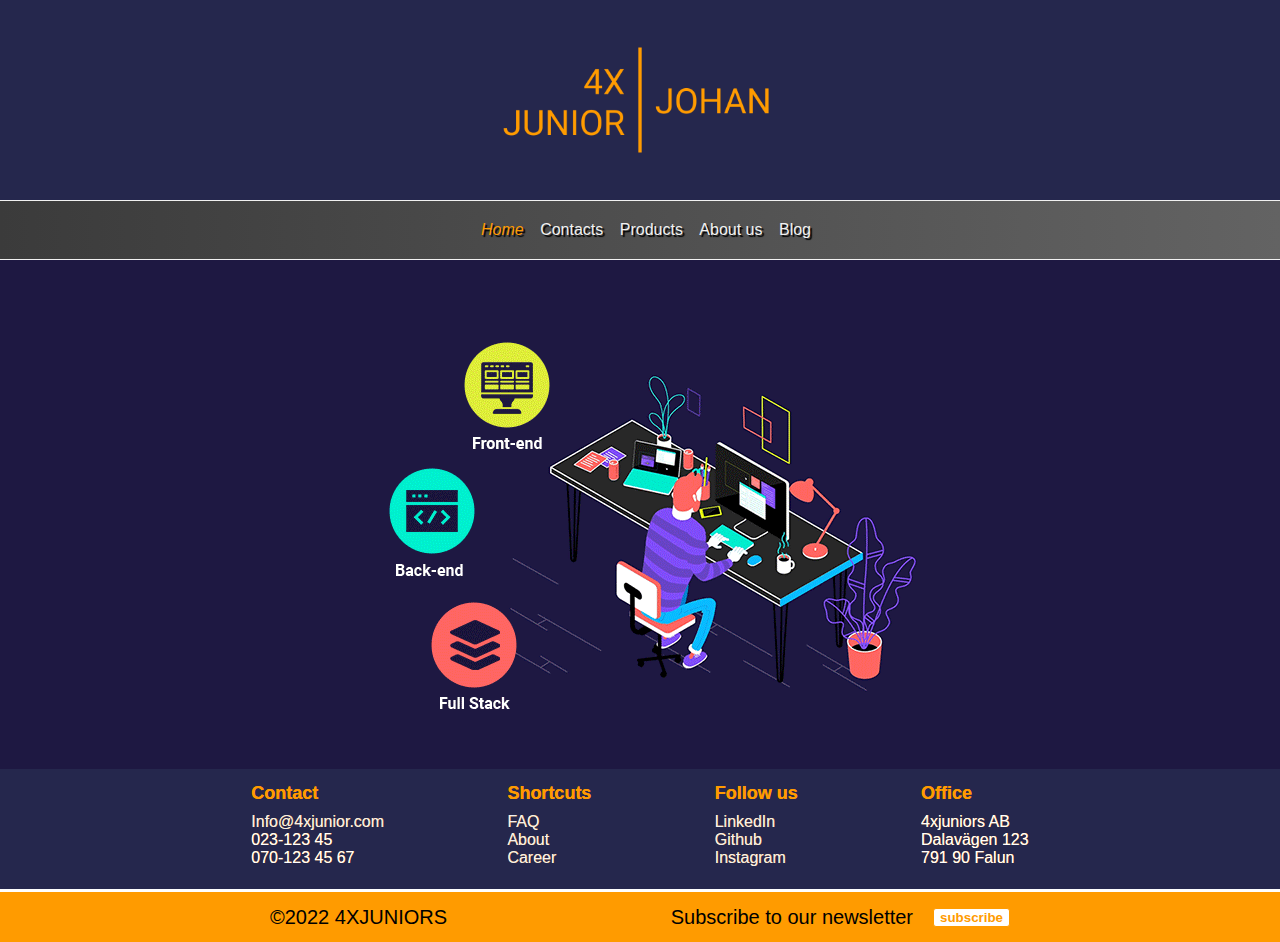
<file: index.html>
<!DOCTYPE html>
<html>
  <head>
    <title>4XJUNIOR</title>
    <meta
      name="keywords"
      content="HTML, CSS, JavaScript, Programmering, Programming Lead Tech, Programmers, Employ, Julbord, Consults, IT, IT-konsult"
    />
    <meta
      name="description"
      content="Programmers to employ and consults to your web-development work for you. The for top hackers in russia."
    />
    <meta
      name="author"
      content="Jon Krantz, Johan Fahlgren, Joakim Engström, Jahirul Haq"
    />
    <meta name="viewport" content="width=device-width, initial-scale=1" />

    <!-- POPUP JS -->
    <script src="contacts/contacts.js"></script>

    <link rel="stylesheet" href="css/index.css" />

    <link rel="icon" type="image/x-icon" href="img/favicon.png" />

  </head>
  <body>
    <div class="top-container">
      <img class="top-logo" src="img/logo/logo_home.gif" alt="logo" />
    </div>

    <div class="header" id="myHeader">
      <a href="index.html" class="active_nav" title="Go to our Homepage">Home</a>
      <a href="contacts/index.html">Contacts</a>
      <a href="products/index.html">Products</a>
      <a href="about-us/index.html">About us</a>
      <a href="blog/index.html">Blog</a>
    </div>

    <div class="content">
      <img class="displayed" src="img/Fullstack.gif" alt="gif" />
    </div>

    <!-- * FOOTER -->

    <footer>
      <!-- *TOP FOOTER -->
      <div class="top_footer">
        <div class="contact_box">
          <!--* Contact -->
          <div class="contact_link">
            <a href="/contacts/index.html"
              ><h6 class="header-contact footer_h6">Contact</h6></a
            >
            <h6 class="footer_h6">
              <a href="mailto:info@4xjuniors.com">Info@4xjunior.com</a><br />
              023-123 45 <br />
              070-123 45 67
            </h6>
          </div>
          <!--* Shortcuts  -->
          <div class="shortcut_link">
            <a href="/contacts/index.html"
              ><h6 class="header-shortcut footer_h6">Shortcuts</h6></a
            >
            <h6 class="footer_h6">
              <a href="index.html">FAQ</a> <br>
              <a href="index.html">About</a> <br>
              <a href="index.html">Career</a>
          
            </h6>
          </div>
          <!--* Social Media  -->
          <div class="social_link">
            <a href="/contacts/index.html"
              ><h6 class="header-social footer_h6">Follow us</h6></a
            >
            <h6 class="footer_h6">
              <a href="https://www.linkedin.com/" target="_blank">LinkedIn</a> <br />
              <a href="https://github.com/ECU-JF/HTML_CSS_projektarbete" target="_blank">Github</a> <br />
              <a href="https://www.instagram.com/" target="_blank">Instagram</a>
            </h6>
          </div>
          <!--* Office  -->
          <div class="office_link">
            <a href="/contacts/index.html"
              ><h6 class="header-office footer_h6">Office</h6></a
            >
            <h6 class="footer_h6">
              4xjuniors AB <br />
              Dalavägen 123 <br />
              791 90 Falun
            </h6>
          </div>
          </div>
        </div>
      </div>

      <!-- *BOTTOM FOOTER -->
      <div class="bottom_footer">
        <div class="copyright_box">
          <h5 class="footer_h5">&copy;2022 4XJUNIORS</h5>
        </div>

        <div class="newsletter_box">
          <h5 class="footer_h5">Subscribe to our newsletter</h5>
          <button type="button" class="subscribe_btn" onclick="subscribe_btn()">
            subscribe
          </button>
        </div>
      </div>
    </footer>

    <!-- * SUBSCRIBE POPUP  -->
    <div class="popup" id="popup-1">
      <div class="overlay">
        <div class="popup-content">
          <div class="close-btn" onclick="subscribe_btn()">&times;</div>
          <h4 class="popup_h4">Subscribe to our newsletter</h4>
          <div class="email-input">
            <form action="">
              <label class="popup_label" for="email" aria-placeholder="Enter your email address"
                >Email:</label
              >
              <input type="email" id="email" name="email" />
              <input type="submit" />
            </form>
          </div>
          <p>We will not spam you &#128521;</p>
        </div>
      </div>
    </div>
  </body>
</html>
</file>
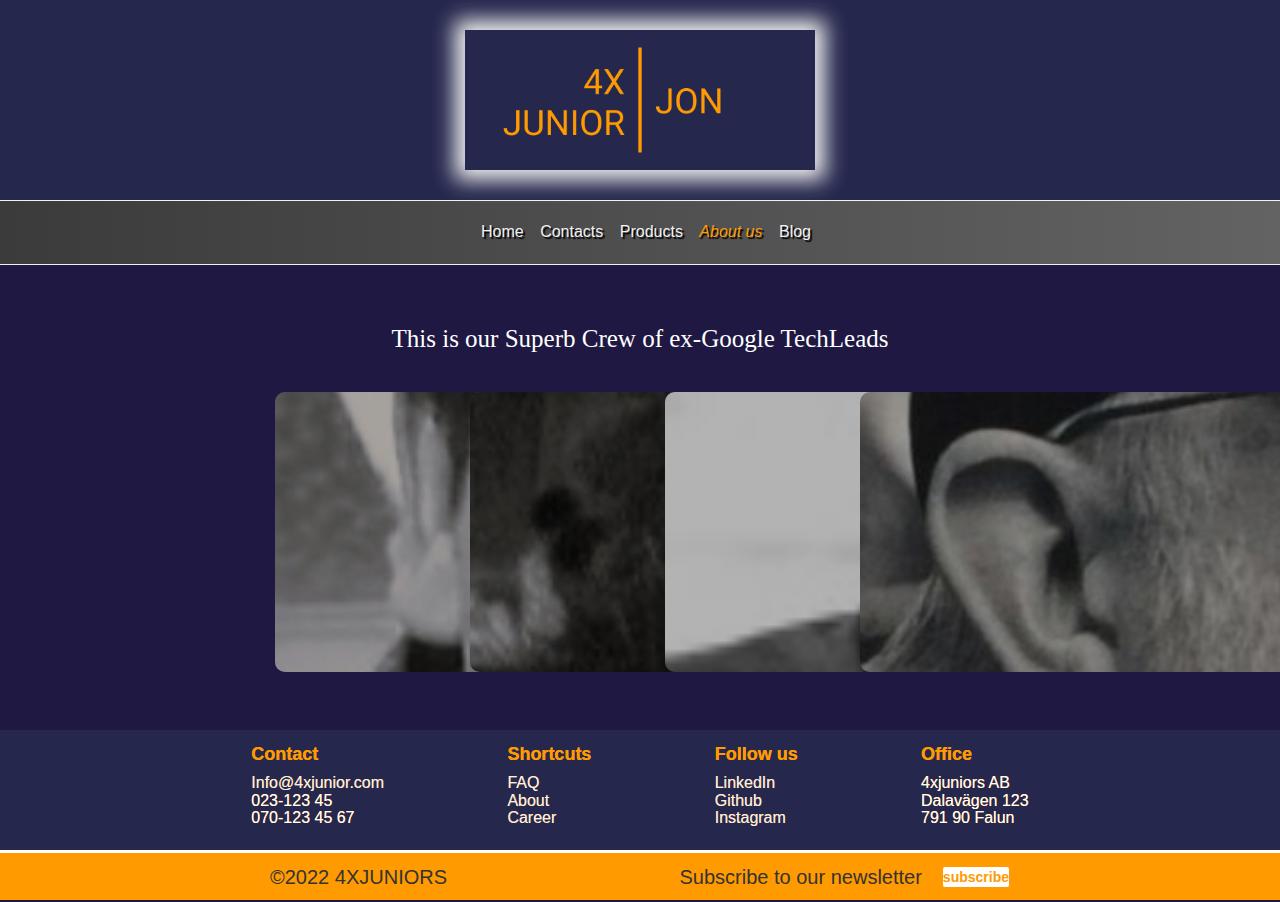
<file: about-us/index.html>
<!-- TODO Rutorna med bilder går över navbar
TODO index.html är förändrad med bland annat glow på logga, men det går inte över till about us
TODO NavigationBar font-size blir annorlunda, samt loggan är inte responsiv  -->

<!DOCTYPE html>
<html class="background-image" lang="en">
  <head>
    <title>4XJUNIOR | About Us</title>

    <meta
    name="keywords"
    content="HTML, CSS, JavaScript, Programmering, Programming Lead Tech, Programmers, Employ, Julbord, Consults, IT, IT-konsult"
  />
    <meta
      name="description"
      content="Programmers to employ and consults to your web-development work for you. The for top hackers in russia."
    />
    <meta
      name="author"
      content="Jon Krantz, Johan Fahlgren, Joakim Engström, Jahirul Haq"
    />
    <meta name="viewport" content="width=device-width, initial-scale=1" />
    <link rel="stylesheet" href="../css/index.css" />

    <link rel="icon" type="image/fav-icon" href="../img/favicon.png" />

    <!-- CDN (Content Delivery Network) används här för bootstrapen -->
    <link 
      href="//netdna.bootstrapcdn.com/bootstrap/3.0.0/css/bootstrap.min.css"
      rel="stylesheet"
      id="bootstrap-css"
    />
    <script src="//netdna.bootstrapcdn.com/bootstrap/3.0.0/js/bootstrap.min.js"></script>
    <script src="//code.jquery.com/jquery-1.11.1.min.js"></script>

    <!-- POPUP JS -->
    <script src="../contacts/contacts.js"></script>

    <link
    href="https://cdn.jsdelivr.net/npm/bootstrap@5.1.3/dist/css/bootstrap.min.css"
    rel="stylesheet"
    integrity="sha384-1BmE4kWBq78iYhFldvKuhfTAU6auU8tT94WrHftjDbrCEXSU1oBoqyl2QvZ6jIW3"
    crossorigin="anonymous"
  />
  <link rel="stylesheet" href="../css/index.css" />
  <link rel="stylesheet" href="../css/about-us/about-us.css" />

  </head>

  <body>
    <div class="top-container">
      <img src="../img/logo/logo_jon.png" alt="logga för de fyra IT-konsulterna" width="350px" />
    </div>

    <div class="header" id="myHeader">
      <a href="../index.html">Home</a>
      <a href="../contacts/index.html">Contacts</a>
      <a href="../products/index.html">Products</a>
      <a href="index.html" id="actual-nav" class="active_nav">About us</a>
      <a href="../blog/index.html">Blog</a>
    </div>
 
    <script>/*  Detta skript är nav-bar i toppen */
      window.onscroll = function () {
        myFunction();
      };
      var header = document.getElementById("myHeader");
      var sticky = header.offsetTop;
      function myFunction() {
        if (window.pageYOffset > sticky) {
          header.classList.add("sticky");
        } else {
          header.classList.remove("sticky");
        }
      }
    </script>
    
    <!--Här börjar bootstrapen-->
    <div class="wrapper">
      <h1>This is our Superb Crew of ex-Google TechLeads</h1>
      <div class="cols">
        <div class="col" ontouchstart="this.classList.toggle('hover');">
          <div class="container">
            <div
              class="front"
              style="background-image: url(../img/employees/pp_jahirul.jpg);"
            >
              <div class="inner">
                <p>Jahirul Haq</p>
                <span>Backend programmerare</span>
              </div>
            </div>
            <div class="back">
              <div class="inner">
                <p>
                 <a href="employees_jahirul.html"> Jahirul är en TechLead systemutvecklare på jakt efter en ny spännande utmaning.</a>
                </p>
              </div>
            </div>
          </div>
        </div>
        <div class="col" ontouchstart="this.classList.toggle('hover');">
          <div class="container">
            <div 
            class="front" 
            style="background-image: url(../img/employees/pp_joakim.jpg)"
            >
              <div class="inner">
                <p>Joakim Engström</p>
                <span>Frontend-utvecklare</span>
              </div>
            </div>
            <div class="back">
              <div class="inner">
                <p>
                  <a href="employees_joakim.html">  Joakim är en vass Frontend-utvecklare specialiserad på React och CSS3. Agil mästare</a>
                </p>
              </div>
            </div>
          </div>
        </div>
        <div class="col" ontouchstart="this.classList.toggle('hover');">
          <div class="container">
            <div
              class="front"
              style="background-image: url(../img/employees/Johan.gif)"
            >
              <div class="inner">
                <p>Johan Fahlgren</p>
                <span>Techlead Fullstack</span>
              </div>
            </div>
            <div class="back">
              <div class="inner">
                <p>
                  <a href="employees_johan.html">Fullstack-utvecklare som är ex-Google Techlead.</a>
                </p>
              </div>
            </div>
          </div>
        </div>
        <div class="col" ontouchstart="this.classList.toggle('hover');">
          <div class="container">
            <div
              class="front"
              style="background-image: url(../img/employees/pp_jon.jpg)"
            >
              <div class="inner">
                <p>Jon Krantz</p>
                <span>Frontend-utvecklare</span>
              </div>
            </div>
            <div class="back">
              <div class="inner">
                <p>
                  <a href="employees_jon.html">Grafiskt geni, specialiserad på Adobe Xd, UX-design och JavaScript </a>
                </p>
              </div>
            </div>
          </div>
        </div>
        </div>
      </div>
    </div>
    <!--Här slutar bootstrapen-->

    <!-- * JOHANS FOOTER -->

    <footer>
      <!-- *TOP FOOTER -->
      <div class="top_footer">
        <div class="contact_box">
          <!--* Contact -->
          <div class="contact_link">
            <a href="/contacts/index.html"
              ><h6 class="header-contact footer_h6">Contact</h6></a
            >
            <h6 class="footer_h6">
              <a href="mailto:info@4xjuniors.com">Info@4xjunior.com</a><br />
              023-123 45 <br />
              070-123 45 67
            </h6>
          </div>
          <!--* Shortcuts  -->
          <div class="shortcut_link">
            <a href="/contacts/index.html"
              ><h6 class="header-shortcut footer_h6">Shortcuts</h6></a
            >
            <h6 class="footer_h6">
              <a href="index.html">FAQ</a> <br>
              <a href="index.html">About</a> <br>
              <a href="index.html">Career</a>
          
            </h6>
          </div>
          <!--* Social Media  -->
          <div class="social_link">
            <a href="/contacts/index.html"
              ><h6 class="header-social footer_h6">Follow us</h6></a
            >
            <h6 class="footer_h6">
              <a href="https://www.linkedin.com/" target="_blank">LinkedIn</a> <br />
              <a href="https://github.com/ECU-JF/HTML_CSS_projektarbete" target="_blank">Github</a> <br />
              <a href="https://www.instagram.com/" target="_blank">Instagram</a>
            </h6>
          </div>
          <!--* Office  -->
          <div class="office_link">
            <a href="/contacts/index.html"
              ><h6 class="header-office footer_h6">Office</h6></a
            >
            <h6 class="footer_h6">
              4xjuniors AB <br />
              Dalavägen 123 <br />
              791 90 Falun
            </h6>
          </div>
          </div>
        </div>
      </div>

      <!-- *BOTTOM FOOTER -->
      <div class="bottom_footer">
        <div class="copyright_box">
          <h5 class="footer_h5">&copy;2022 4XJUNIORS</h5>
        </div>

        <div class="newsletter_box">
          <h5 class="footer_h5">Subscribe to our newsletter</h5>
          <button type="button" class="subscribe_btn" onclick="subscribe_btn()">
            subscribe
          </button>
        </div>
      </div>
    </footer>

    <!-- * SUBSCRIBE POPUP  -->
    <div class="popup" id="popup-1">
      <div class="overlay">
        <div class="popup-content">
          <div class="close-btn" onclick="subscribe_btn()">&times;</div>
          <h4>Subscribe to our newsletter</h4>
          <div class="email-input">
            <form action="">
              <label class="popup_label" for="email" aria-placeholder="Enter your email address"
                >Email:</label
              >
              <input type="email" id="email" name="email" />
              <input type="submit" />
            </form>
          </div>
          <p>We will not spam you &#128521;</p>
        </div>
      </div>
    </div>

  </body>
</html>
</file>
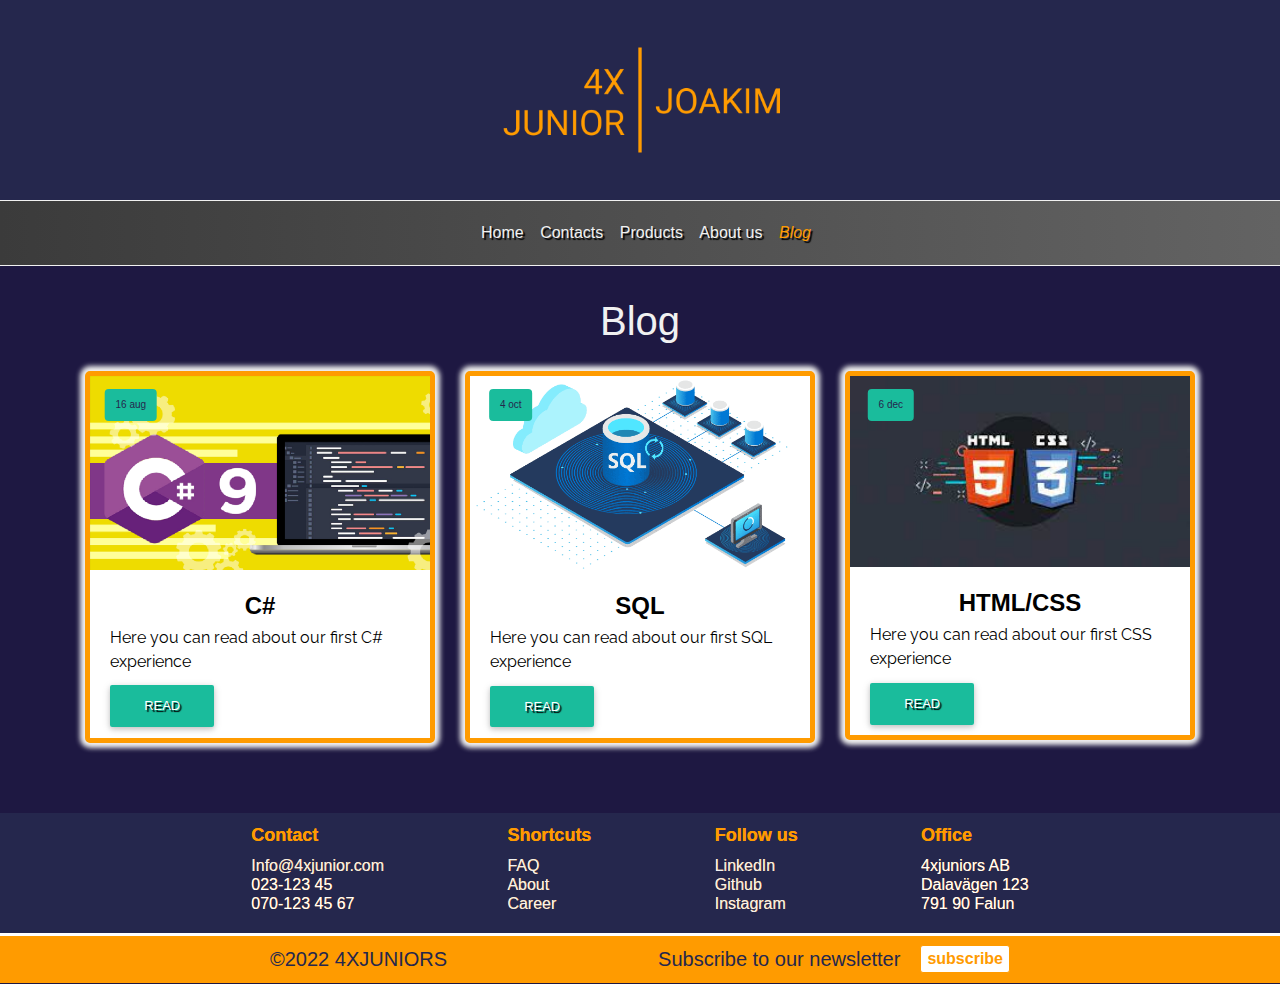
<file: blog/index.html>
<!DOCTYPE html>
<html>
  <head>
    <meta name="viewport" content="width=device-width, initial-scale=1" />

    <title>4XJUNIOR | Blog</title>
    <!-- SEO -->
    <meta
    name="keywords"
    content="HTML, CSS, JavaScript, Programmering, Programming Lead Tech, Programmers, Employ, Julbord, Consults, IT, IT-konsult"
  />
    <meta
      name="description"
      content="This is a little company from Sweden with four different jet inspiring webdevelopers. We have strengths in all areas and we feel ready to tackle the problems that comes to us in this area of work"
    />
    <meta
      name="author"
      content="Jon Krantz, Johan Fahlgren, Joakim Engström, Jahirul Haq"
    />

    <link
      rel="stylesheet"
      href="https://cdn.jsdelivr.net/npm/bootstrap@4.6.1/dist/css/bootstrap.min.css"
    />
    <script src="https://cdn.jsdelivr.net/npm/jquery@3.5.1/dist/jquery.slim.min.js"></script>
    <script src="https://cdn.jsdelivr.net/npm/popper.js@1.16.1/dist/umd/popper.min.js"></script>
    <script src="https://cdn.jsdelivr.net/npm/bootstrap@4.6.1/dist/js/bootstrap.bundle.min.js"></script>
    <!-- POPUP JS -->
    <script src="../contacts/contacts.js"></script>

    <link rel="stylesheet" href="../css/index.css" />

    <link rel="stylesheet" href="../contacts/scss/contacts.css" />

    <link rel="stylesheet" href="blog.css" />
  </head>
  <body>
    <div class="top-container">
      <img class="top-logo" src="../img/logo/logo_joakim.png" alt="logo" />
    </div>

    <div class="header" id="myHeader">
      <a href="../index.html">Home</a>
      <a href="../contacts/index.html">Contacts</a>
      <a href="../products/index.html">Products</a>
      <a href="../about-us/index.html">About us</a>
      <a href="index.html" class="active_nav">Blog</a>
    </div>

    <div class="blog-heading">
      <div class="blog-title">Blog</div>
    </div>

    <!-- details card section starts from here -->
    <section class="details-card">
      <div class="container">
        <div class="row">
          <div class="col-md-4">
            <div class="card-content">
              <div class="card-img">
                <img src="img/c.png" alt="C# bild" />
                <span><h4>16 aug</h4></span>
              </div>
              <div class="card-desc">
                <h3>C#</h3>
                <p>Here you can read about our first C# experience</p>
                <a href="c-sharp.html" class="btn-card">Read</a>
              </div>
            </div>
          </div>
          <div class="col-md-4">
            <div class="card-content">
              <div class="card-img">
                <img src="img/sql.png" alt="SQL Bild" />
                <span><h4>4 oct</h4></span>
              </div>
              <div class="card-desc">
                <h3>SQL</h3>
                <p>Here you can read about our first SQL experience</p>
                <a href="sql.html" class="btn-card">Read</a>
              </div>
            </div>
          </div>
          <div class="col-md-4">
            <div class="card-content">
              <div class="card-img">
                <img src="img/HTML.jfif" alt="HTML bild" />
                <span><h4>6 dec</h4></span>
              </div>
              <div class="card-desc">
                <h3>HTML/CSS</h3>
                <p>Here you can read about our first CSS experience</p>
                <a href="html-css.html" class="btn-card">Read</a>
              </div>
            </div>
          </div>
        </div>
      </div>
    </section>

    <!-- * FOOTER -->

    <footer>
      <!-- *TOP FOOTER -->
      <div class="top_footer">
        <div class="contact_box">
          <!--* Contact -->
          <div class="contact_link">
            <a href="/contacts/index.html"
              ><h6 class="header-contact footer_h6">Contact</h6></a
            >
            <h6 class="footer_h6">
              <a href="mailto:info@4xjuniors.com">Info@4xjunior.com</a><br />
              023-123 45 <br />
              070-123 45 67
            </h6>
          </div>
          <!--* Shortcuts  -->
          <div class="shortcut_link">
            <a href="/contacts/index.html"
              ><h6 class="header-shortcut footer_h6">Shortcuts</h6></a
            >
            <h6 class="footer_h6">
              <a href="index.html">FAQ</a> <br>
              <a href="index.html">About</a> <br>
              <a href="index.html">Career</a>
          
            </h6>
          </div>
          <!--* Social Media  -->
          <div class="social_link">
            <a href="/contacts/index.html"
              ><h6 class="header-social footer_h6">Follow us</h6></a
            >
            <h6 class="footer_h6">
              <a href="https://www.linkedin.com/" target="_blank">LinkedIn</a> <br />
              <a href="https://github.com/ECU-JF/HTML_CSS_projektarbete" target="_blank">Github</a> <br />
              <a href="https://www.instagram.com/" target="_blank">Instagram</a>
            </h6>
          </div>
          <!--* Office  -->
          <div class="office_link">
            <a href="/contacts/index.html"
              ><h6 class="header-office footer_h6">Office</h6></a
            >
            <h6 class="footer_h6">
              4xjuniors AB <br />
              Dalavägen 123 <br />
              791 90 Falun
            </h6>
          </div>
          </div>
        </div>
      </div>

      <!-- *BOTTOM FOOTER -->
      <div class="bottom_footer">
        <div class="copyright_box">
          <h5 class="footer_h5">&copy;2022 4XJUNIORS</h5>
        </div>

        <div class="newsletter_box">
          <h5 class="footer_h5">Subscribe to our newsletter</h5>
          <button type="button" class="subscribe_btn" onclick="subscribe_btn()">
            subscribe
          </button>
        </div>
      </div>
    </footer>

    <!-- * SUBSCRIBE POPUP  -->
    <div class="popup" id="popup-1">
      <div class="overlay">
        <div class="popup-content">
          <div class="close-btn" onclick="subscribe_btn()">&times;</div>
          <h4>Subscribe to our newsletter</h4>
          <div class="email-input">
            <form action="">
              <label class="popup_label" for="email" aria-placeholder="Enter your email address"
                >Email:</label
              >
              <input type="email" id="email" name="email" />
              <input type="submit" />
            </form>
          </div>
          <p>We will not spam you &#128521;</p>
        </div>
      </div>
    </div>

    <script>
      window.onscroll = function () {
        myFunction();
      };

      var header = document.getElementById("myHeader");
      var sticky = header.offsetTop;

      function myFunction() {
        if (window.pageYOffset > sticky) {
          header.classList.add("sticky");
        } else {
          header.classList.remove("sticky");
        }
      }
    </script>
  </body>
</html>
</file>
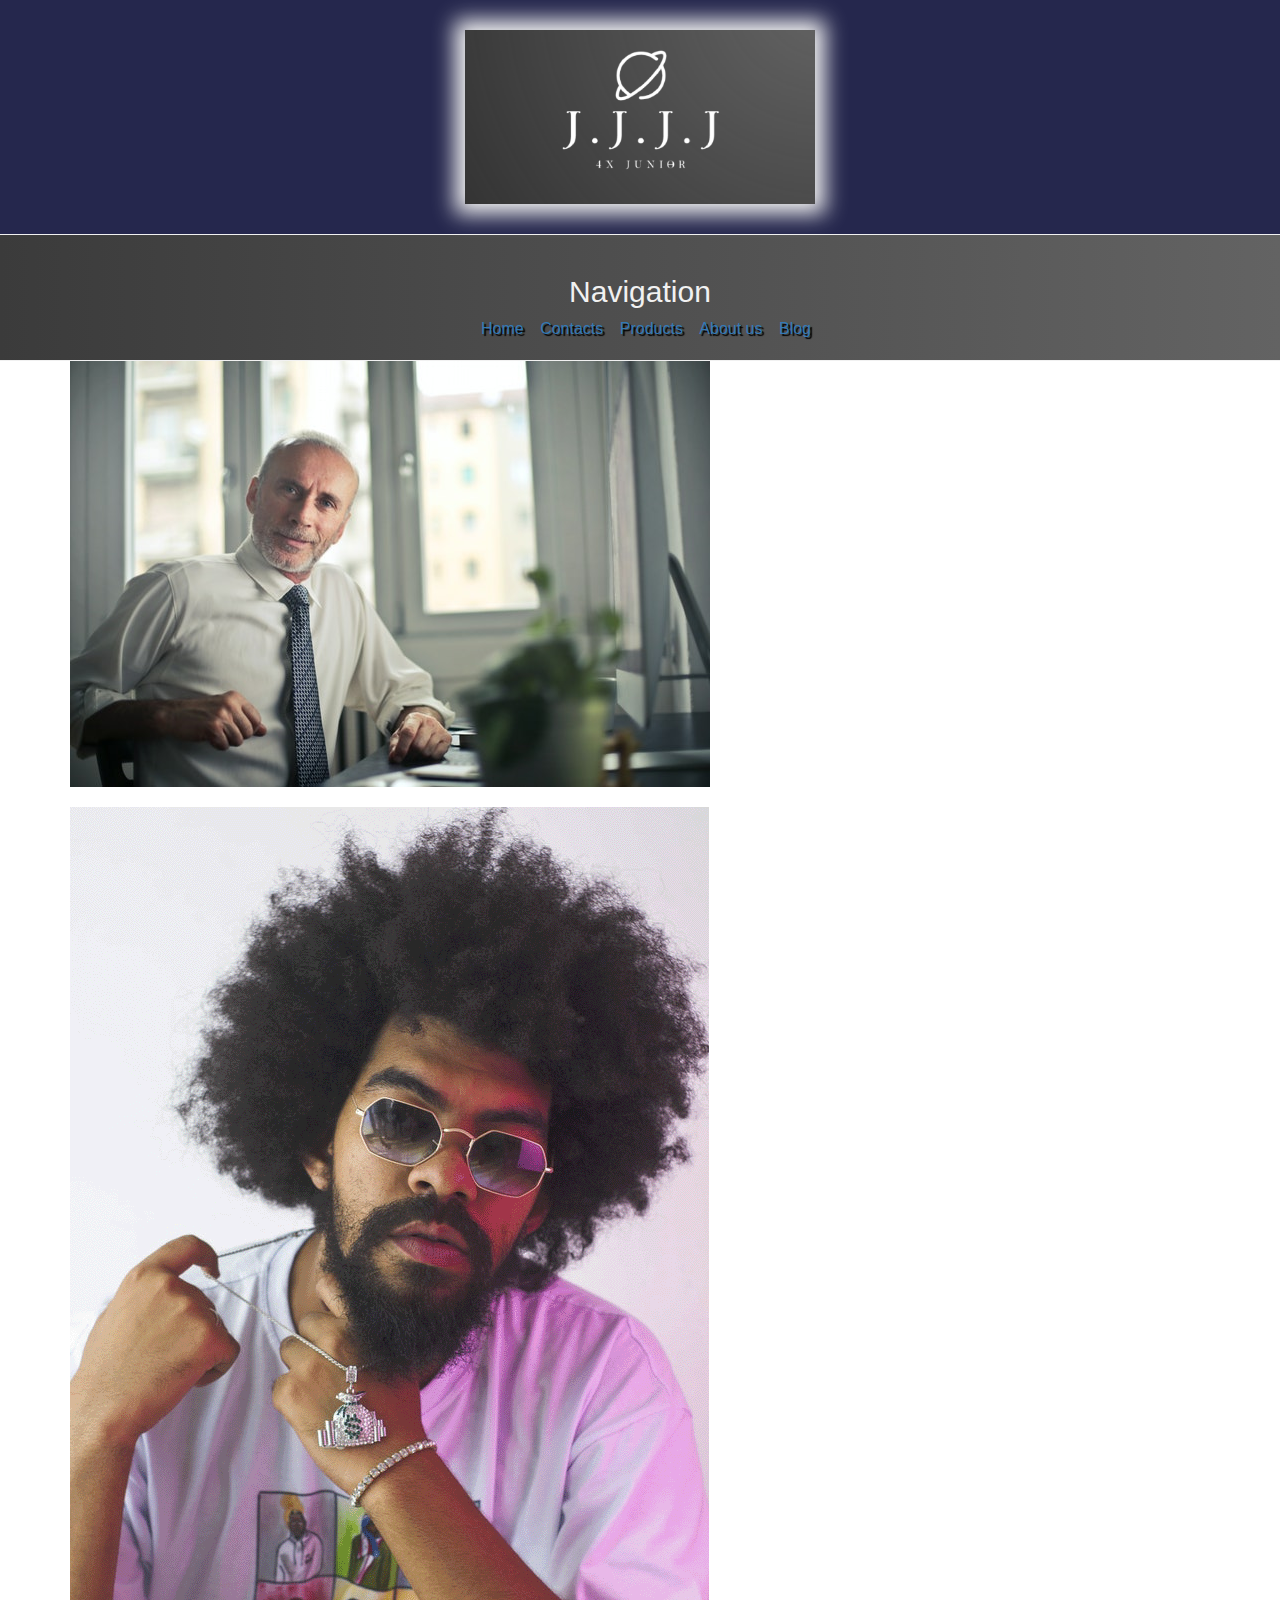
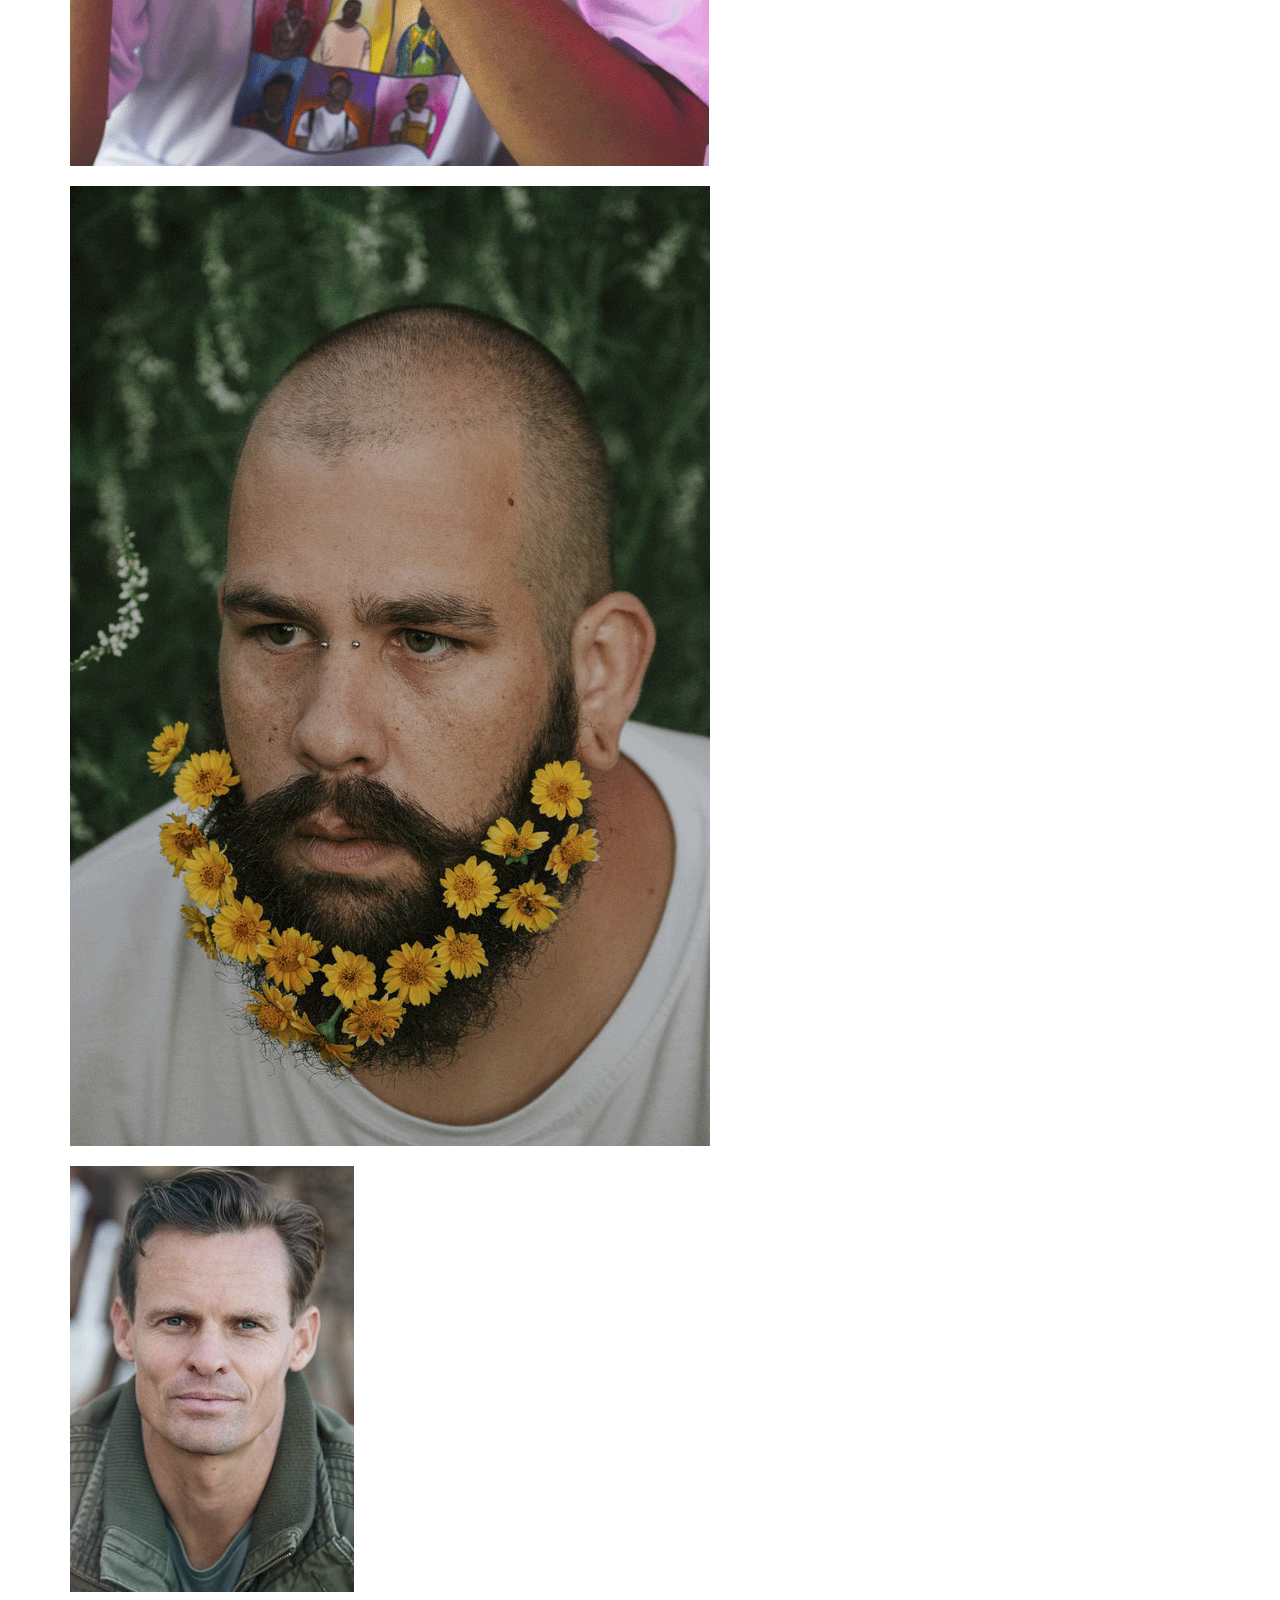
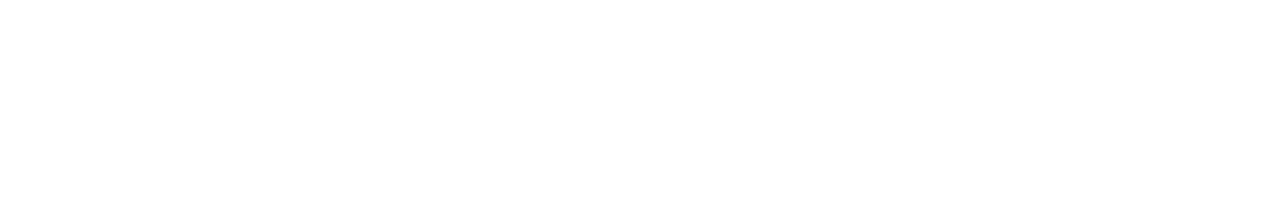
<file: about-us/employees.html>
<!-- TODO Rutorna med bilder går över navbar
TODO index.html är förändrad med bland annat glow på logga, men det går inte över till about us -->
<!DOCTYPE html>
<html class="background-image" lang="en">
  <head>
    <title>Grupprojekt</title>
    <meta name="viewport" content="width=device-width, initial-scale=1" />

    <meta
      name="keywords"
      content="HTML, CSS, JavaScript, programmering, lead tech, programmers, employ, julbord"
    />
    <meta
      name="description"
      content="Programmers to employ and consults to your web-development work for you. The for top hackers in russia."
    />
    <meta
      name="author"
      content="Jon Krantz, Johan Fahlgren, Joakim Engström, Jahirul Haq"
    />
    <meta name="viewport" content="width=device-width, initial-scale=1" />
    <link rel="stylesheet" href="../css/index.css" />

    <link rel="icon" type="image/fav-icon" href="/img/favicon.png" />
    <link rel="stylesheet" href="../css/index.css" />
    <link rel="stylesheet" href="../css/about-us/about-us.css" />

    <link
      href="//netdna.bootstrapcdn.com/bootstrap/3.0.0/css/bootstrap.min.css"
      rel="stylesheet"
      id="bootstrap-css"
    />
    <script src="//netdna.bootstrapcdn.com/bootstrap/3.0.0/js/bootstrap.min.js"></script>
    <script src="//code.jquery.com/jquery-1.11.1.min.js"></script>
  </head>

  <body>
    <div class="top-container">
      <img src="../img/logo.png" alt="logo" width="350px" />
    </div>

    <div class="header" id="myHeader">
      <h2>Navigation</h2>
      <a href="../index.html">Home</a>
      <a href="../contacts/index.html">Contacts</a>
      <a href="../products/index.html">Products</a>
      <a href="index.html" id="actual-nav">About us</a>
      <a href="../blog/index.html">Blog</a>
    </div>
    <!--<div class="box">
      <!-- adding CSS variable --i --
      <span style="--i: 1">
        <img src="img/pexels-andrea-piacquadio-834863.jpg style="width:128px;height:128px;" />
      </span>

      <!-- adding CSS variable --i --
      <span style="--i: 2">
        <img src="img/pexels-gabriel-lara-3657506.jpg" />
      </span>

      <!-- adding CSS variable --i --
      <span style="--i: 4">
        <img src="img/pexels-hebert-santos-6284157.jpg" />
      </span>

      <!-- adding CSS variable --i 
      <span style="--i: 5">
        <img src="img/pexels-nathan-cowley-1300402.jpg" />
      </span>
    </div>-->

    <!--     <div class="aboutUsText">
      <h3>Lead Tech</h3>
      <h3 id="name">Johan</h3>
      är en erfaren systemsutvecklare på jakt efter en ny spännande utmaning,
      <br />är jag får användning av mina professionella färdigheter och sociala
      egenskaper för att föra verksamheten framåt.
    </div>
    -->

    <script>
      /*  Detta skript är nav-bar i toppen */
      window.onscroll = function () {
        myFunction();
      };
      var header = document.getElementById("myHeader");
      var sticky = header.offsetTop;
      function myFunction() {
        if (window.pageYOffset > sticky) {
          header.classList.add("sticky");
        } else {
          header.classList.remove("sticky");
        }
      }
    </script>
    <!DOCTYPE html>
    <html lang="en">
      <head>
        <meta charset="UTF-8" />
        <meta http-equiv="X-UA-Compatible" content="IE=edge" />
        <meta name="viewport" content="width=device-width, initial-scale=1.0" />
        <link rel="stylesheet" href="../css/about-us/employees.css" />

        <title>Document</title>
      </head>
      <body>
        <div class="container">
          <ul>
            <li>
              <img
                class="employee"
                src="../img/employees/pexels-andrea-piacquadio-834863.jpg"
                alt="gif"
              />
            </li>
            <li>Jon Krantz</li>
            <li>
              <img
                class="employee"
                src="../img/employees/pexels-gabriel-lara-3657506.gif"
                alt="gif"
              />
            </li>
            <li>Jon Krantz</li>
            <li>
              <img
                class="employee"
                src="/img/employees/pexels-hebert-santos-6284157.gif"
                alt="gif"
              />
            </li>
            <li>Jon Krantz</li>
            <li>
              <img
                class="employee"
                src="/img/employees/pexels-nathan-cowley-1300402.gif"
                alt="gif"
              />
            </li>
            <li>Jon Krantz</li>
          </ul>
        </div>
      </body>
    </html>
  </body>
</html>
</file>
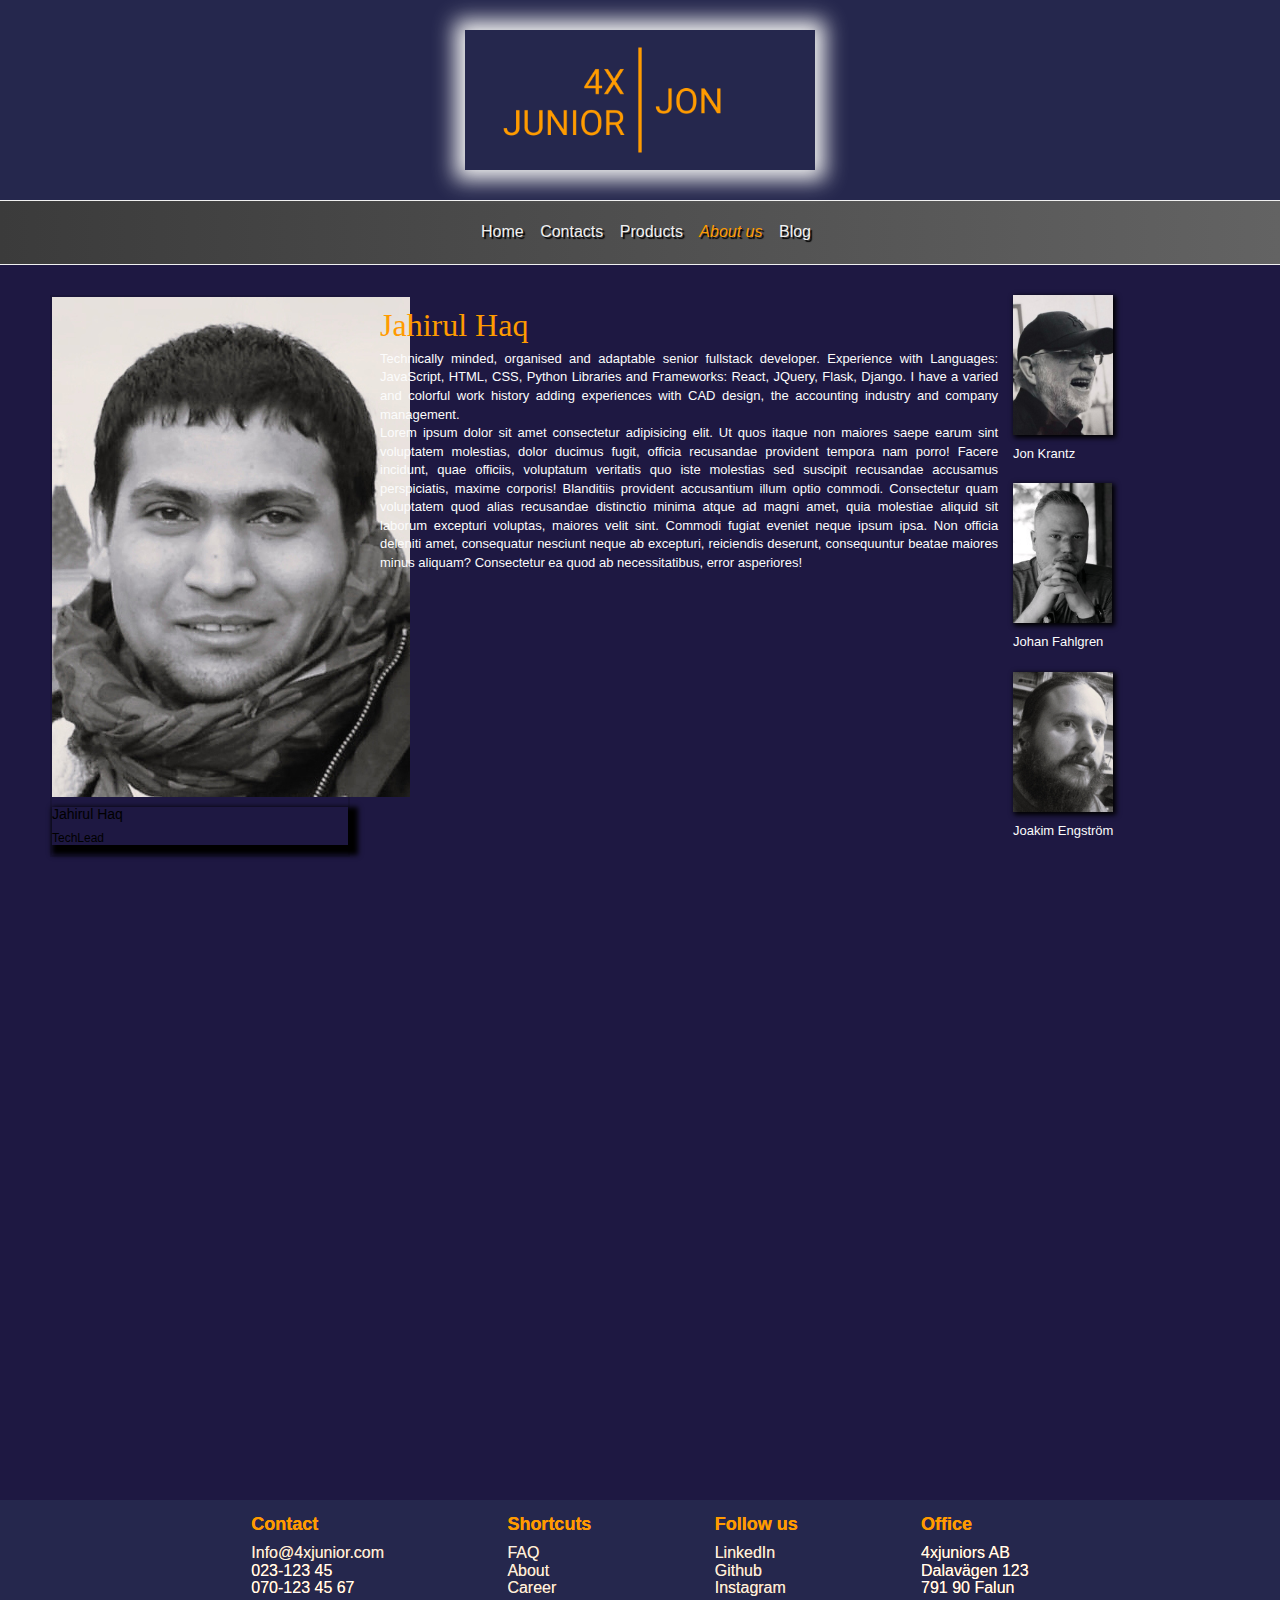
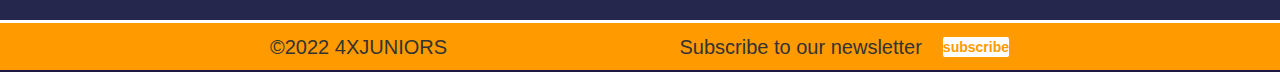
<file: about-us/employees_jahirul.html>
<!DOCTYPE html>
<html class="background-image" lang="en">
  <head>
    <title>4XJUNIOR | About Us</title>
    <meta name="viewport" content="width=device-width, initial-scale=1" />

    <meta
    name="keywords"
    content="HTML, CSS, JavaScript, Programmering, Programming Lead Tech, Programmers, Employ, Julbord, Consults, IT, IT-konsult"
  />
    <meta
      name="description"
      content="Programmers to employ and consults to your web-development work for you. The for top hackers in Russia."
    />
    <meta
      name="author"
      content="Jon Krantz, Johan Fahlgren, Joakim Engström, Jahirul Haq"
    />
    <meta name="viewport" content="width=device-width, initial-scale=1" />
    <link rel="icon" type="image/fav-icon" href="/img/favicon.png" />

    <link
      href="//netdna.bootstrapcdn.com/bootstrap/3.0.0/css/bootstrap.min.css"
      rel="stylesheet"
      id="bootstrap-css"
    />
    <script src="//netdna.bootstrapcdn.com/bootstrap/3.0.0/js/bootstrap.min.js"></script>
    <script src="//code.jquery.com/jquery-1.11.1.min.js"></script>
    <!-- POPUP JS -->
    <script src="../contacts/contacts.js"></script>
    <link
      href="https://cdn.jsdelivr.net/npm/bootstrap@5.1.3/dist/css/bootstrap.min.css"
      rel="stylesheet"
      integrity="sha384-1BmE4kWBq78iYhFldvKuhfTAU6auU8tT94WrHftjDbrCEXSU1oBoqyl2QvZ6jIW3"
      crossorigin="anonymous"
    />
    <link rel="stylesheet" href="../css/index.css" />
    <link rel="stylesheet" href="../css/about-us/about-us.css" />
    <link rel="stylesheet" href="../css/about-us/employees.css" />
  </head>

  <body>
    <div class="top-container">
      <img src="../img/logo/logo_jon.png" alt="logo" width="350px" />
    </div>

    <div class="header" id="myHeader">
      <a href="../index.html">Home</a>
      <a href="../contacts/index.html">Contacts</a>
      <a href="../products/index.html">Products</a>
      <a href="index.html" id="actual-nav" class="active_nav">About us</a>
      <a href="../blog/index.html">Blog</a>
    </div>

    <script>
      /*  Detta skript är nav-bar i toppen */
      window.onscroll = function () {
        myFunction();
      };
      var header = document.getElementById("myHeader");
      var sticky = header.offsetTop;
      function myFunction() {
        if (window.pageYOffset > sticky) {
          header.classList.add("sticky");
        } else {
          header.classList.remove("sticky");
        }
      }
    </script>

    <main class="main-layout-grid">
      <nav class="headpicture">
        <!-- bootstrap card -->
        <div class="card bg-dark text-white">
          <img src="../img/employees/pp_jahirul.jpg" class="card-img" />
          <div class="card-img-overlay">
            <h5 class="card-title">Jahirul Haq</h5>
            <h6 class="card-text">TechLead</h6>
          </div>
        </div>
        <!-- slut bootstrap card -->
        <article>
          <h1 class="name">Jahirul Haq</h1>
          <p>
            Technically minded, organised and adaptable senior fullstack
            developer. Experience with Languages: JavaScript, HTML, CSS, Python
            Libraries and Frameworks: React, JQuery, Flask, Django. I have a
            varied and colorful work history adding experiences with CAD design,
            the accounting industry and company management.<br />
            Lorem ipsum dolor sit amet consectetur adipisicing elit. Ut quos
            itaque non maiores saepe earum sint voluptatem molestias, dolor
            ducimus fugit, officia recusandae provident tempora nam porro!
            Facere incidunt, quae officiis, voluptatum veritatis quo iste
            molestias sed suscipit recusandae accusamus perspiciatis, maxime
            corporis! Blanditiis provident accusantium illum optio commodi.
            Consectetur quam voluptatem quod alias recusandae distinctio minima
            atque ad magni amet, quia molestiae aliquid sit laborum excepturi
            voluptas, maiores velit sint. Commodi fugiat eveniet neque ipsum
            ipsa. Non officia deleniti amet, consequatur nesciunt neque ab
            excepturi, reiciendis deserunt, consequuntur beatae maiores minus
            aliquam? Consectetur ea quod ab necessitatibus, error asperiores!
          </p>
        </article>
      </nav>

      <ul class="aside">
        <li>
          <a href="employees_jon.html" title="Frontend-utvecklare Jon Krantz"
            ><img src="../img/employees/pp_jon.jpg" alt="Jon Krantz"
          /></a>
        </li>
        <p>Jon Krantz</p>
        <li>
          <a
            href="employees_johan.html"
            title="Fullstack-utvecklare Johan Fahlgren"
          >
            <img src="/img/employees/Johan.gif" alt="Johan Fahlgren"
          /></a>
        </li>
        <p>Johan Fahlgren</p>
        <li>
          <a
            href="employees_Joakim.html"
            title="Frontend-utvecklare Joakim Engström"
          >
            <img src="/img/employees/pp_joakim.jpg" alt="Joakim Engström" />
          </a>
        </li>
        <p>Joakim Engström</p>
      </ul>
    </main>

    <!-- * FOOTER -->
    <footer>
      <!-- *TOP FOOTER -->
      <div class="top_footer">
        <div class="contact_box">
          <!--* Contact -->
          <div class="contact_link">
            <a href="/contacts/index.html"
              ><h6 class="header-contact footer_h6">Contact</h6></a
            >
            <h6 class="footer_h6">
              <a href="mailto:info@4xjuniors.com">Info@4xjunior.com</a><br />
              023-123 45 <br />
              070-123 45 67
            </h6>
          </div>
          <!--* Shortcuts  -->
          <div class="shortcut_link">
            <a href="/contacts/index.html"
              ><h6 class="header-shortcut footer_h6">Shortcuts</h6></a
            >
            <h6 class="footer_h6">
              <a href="index.html">FAQ</a> <br>
              <a href="index.html">About</a> <br>
              <a href="index.html">Career</a>
          
            </h6>
          </div>

          <!--* Social Media  -->
          <div class="social_link">
            <a href="/contacts/index.html"
              ><h6 class="header-social footer_h6">Follow us</h6></a
            >
            <h6 class="footer_h6">
              <a href="https://www.linkedin.com/" target="_blank">LinkedIn</a> <br />
              <a href="https://github.com/ECU-JF/HTML_CSS_projektarbete" target="_blank">Github</a> <br />
              <a href="https://www.instagram.com/" target="_blank">Instagram</a>
            </h6>
          </div>
          <!--* Office  -->
          <div class="office_link">
            <a href="/contacts/index.html"
              ><h6 class="header-office footer_h6">Office</h6></a
            >
            <h6 class="footer_h6">
              4xjuniors AB <br />
              Dalavägen 123 <br />
              791 90 Falun
            </h6>
          </div>
          </div>
        </div>
      </div>

      <!-- *BOTTOM FOOTER -->
      <div class="bottom_footer">
        <div class="copyright_box">
          <h5 class="footer_h5">&copy;2022 4XJUNIORS</h5>
        </div>

        <div class="newsletter_box">
          <h5 class="footer_h5">Subscribe to our newsletter</h5>
          <button type="button" class="subscribe_btn" onclick="subscribe_btn()">
            subscribe
          </button>
        </div>
      </div>
    </footer>

    <!-- * SUBSCRIBE POPUP  -->
    <div class="popup" id="popup-1">
      <div class="overlay">
        <div class="popup-content">
          <div class="close-btn" onclick="subscribe_btn()">&times;</div>
          <h4>Subscribe to our newsletter</h4>
          <div class="email-input">
            <form action="">
              <label class="popup_label" for="email" aria-placeholder="Enter your email address"
                >Email:</label
              >
              <input type="email" id="email" name="email" />
              <input type="submit" />
            </form>
          </div>
          <p>We will not spam you &#128521;</p>
        </div>
      </div>
    </div>
  </body>
</html>
</file>
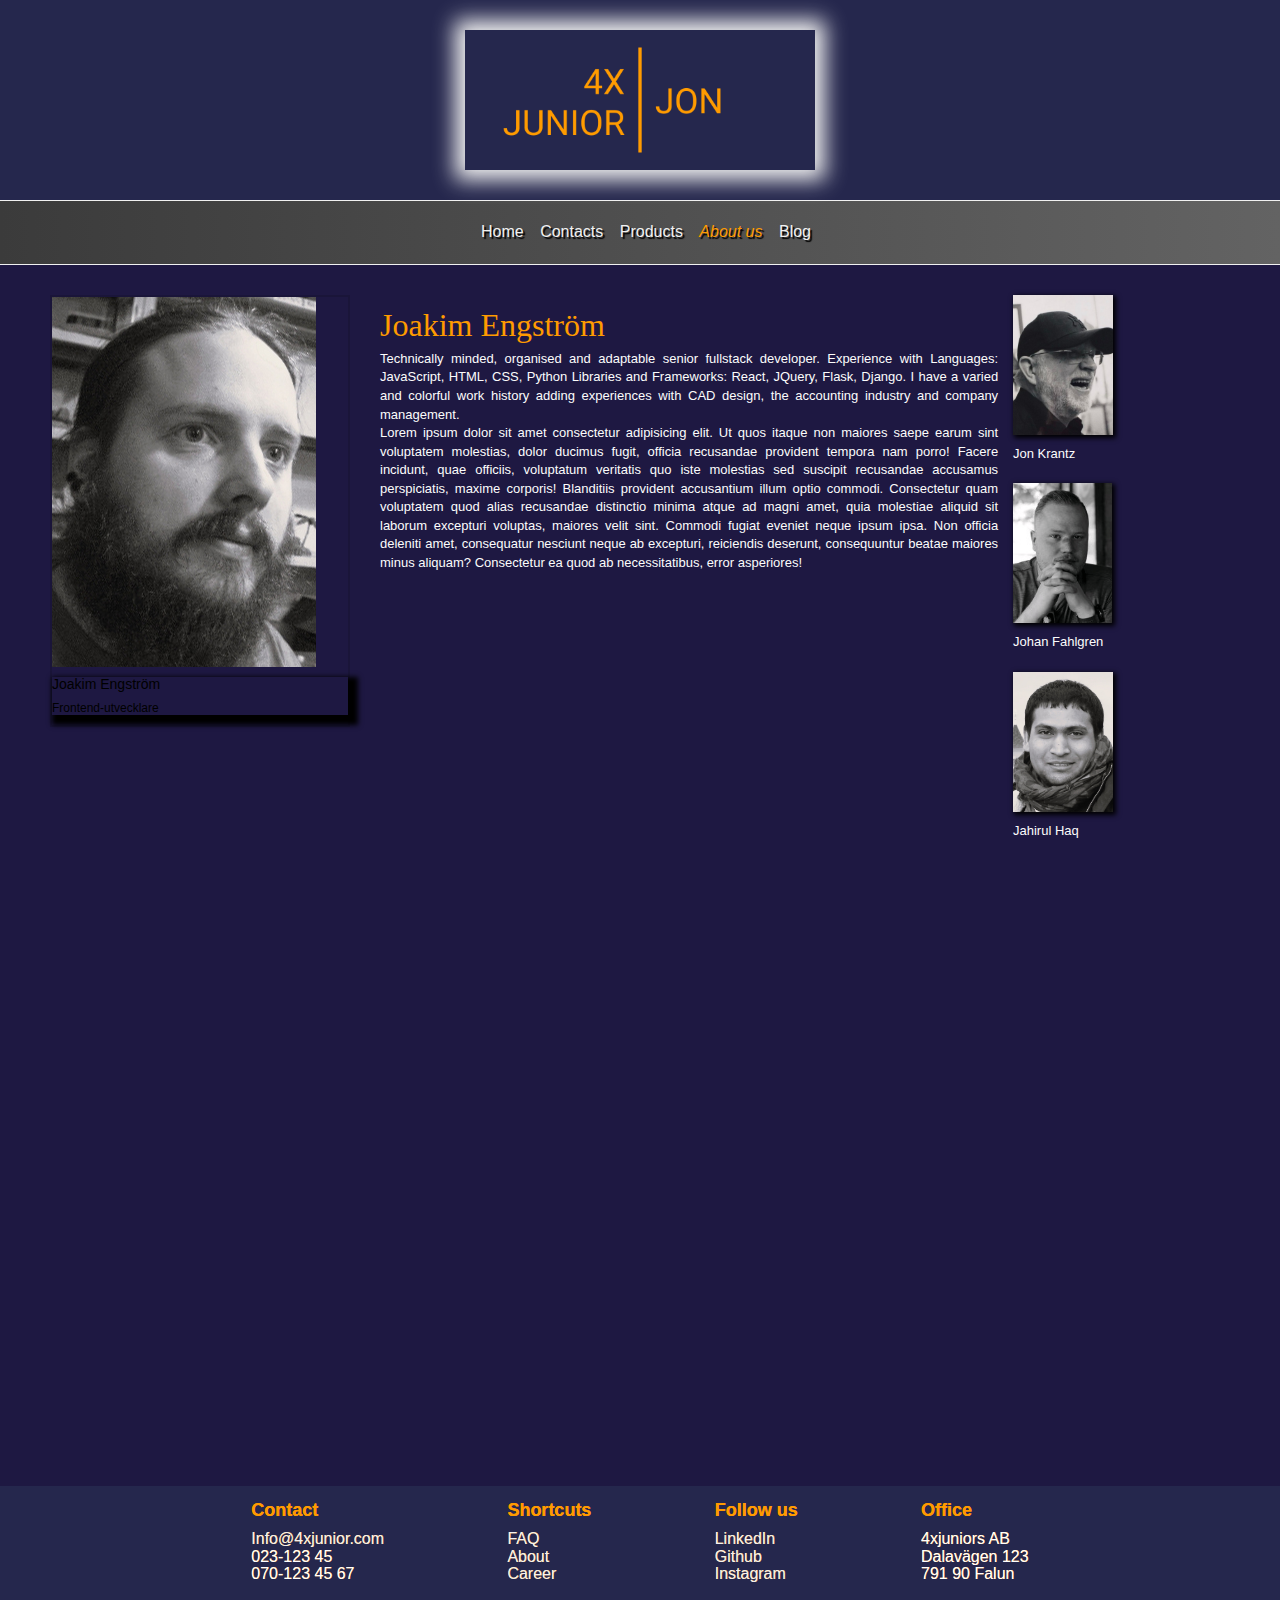
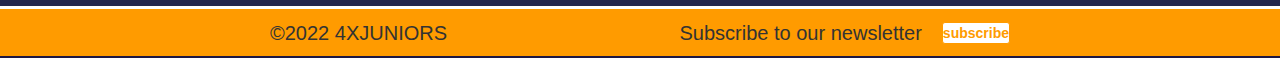
<file: about-us/employees_joakim.html>
<!DOCTYPE html>
<html class="background-image" lang="en">
  <head>
    <title>4XJUNIOR | About Us</title>
    <meta name="viewport" content="width=device-width, initial-scale=1" />

    <meta
    name="keywords"
    content="HTML, CSS, JavaScript, Programmering, Programming Lead Tech, Programmers, Employ, Julbord, Consults, IT, IT-konsult"
  />
    <meta
      name="description"
      content="Programmers to employ and consults to your web-development work for you. The for top hackers in Russia."
    />
    <meta
      name="author"
      content="Jon Krantz, Johan Fahlgren, Joakim Engström, Jahirul Haq"
    />
    <meta name="viewport" content="width=device-width, initial-scale=1" />
    <link rel="icon" type="image/fav-icon" href="/img/favicon.png" />

    <link
      href="//netdna.bootstrapcdn.com/bootstrap/3.0.0/css/bootstrap.min.css"
      rel="stylesheet"
      id="bootstrap-css"
    />
    <script src="//netdna.bootstrapcdn.com/bootstrap/3.0.0/js/bootstrap.min.js"></script>
    <script src="//code.jquery.com/jquery-1.11.1.min.js"></script>
    <!-- POPUP JS -->
    <script src="../contacts/contacts.js"></script>
    <link
      href="https://cdn.jsdelivr.net/npm/bootstrap@5.1.3/dist/css/bootstrap.min.css"
      rel="stylesheet"
      integrity="sha384-1BmE4kWBq78iYhFldvKuhfTAU6auU8tT94WrHftjDbrCEXSU1oBoqyl2QvZ6jIW3"
      crossorigin="anonymous"
    />
    <link rel="stylesheet" href="../css/index.css" />
    <link rel="stylesheet" href="../css/about-us/about-us.css" />
    <link rel="stylesheet" href="../css/about-us/employees.css" />
  </head>

  <body>
    <div class="top-container">
      <img src="../img/logo/logo_jon.png" alt="logo" width="350px" />
    </div>

    <div class="header" id="myHeader">
      <a href="../index.html">Home</a>
      <a href="../contacts/index.html">Contacts</a>
      <a href="../products/index.html">Products</a>
      <a href="index.html" id="actual-nav" class="active_nav">About us</a>
      <a href="../blog/index.html">Blog</a>
    </div>

    <script>
      /*  Detta skript är nav-bar i toppen */
      window.onscroll = function () {
        myFunction();
      };
      var header = document.getElementById("myHeader");
      var sticky = header.offsetTop;
      function myFunction() {
        if (window.pageYOffset > sticky) {
          header.classList.add("sticky");
        } else {
          header.classList.remove("sticky");
        }
      }
    </script>

    <main class="main-layout-grid">
      <nav class="headpicture">
        <!-- bootstrap card -->
        <div class="card bg-dark text-white">
          <img src="../img/employees/pp_joakim.jpg" class="card-img" />
          <div class="card-img-overlay">
            <h5 class="card-title">Joakim Engström</h5>
            <h6 class="card-text">Frontend-utvecklare</h6>
          </div>
        </div>
        <!-- slut bootstrap card -->
        <article>
          <h1 class="name">Joakim Engström</h1>
          <p>
            Technically minded, organised and adaptable senior fullstack
            developer. Experience with Languages: JavaScript, HTML, CSS, Python
            Libraries and Frameworks: React, JQuery, Flask, Django. I have a
            varied and colorful work history adding experiences with CAD design,
            the accounting industry and company management.<br />
            Lorem ipsum dolor sit amet consectetur adipisicing elit. Ut quos
            itaque non maiores saepe earum sint voluptatem molestias, dolor
            ducimus fugit, officia recusandae provident tempora nam porro!
            Facere incidunt, quae officiis, voluptatum veritatis quo iste
            molestias sed suscipit recusandae accusamus perspiciatis, maxime
            corporis! Blanditiis provident accusantium illum optio commodi.
            Consectetur quam voluptatem quod alias recusandae distinctio minima
            atque ad magni amet, quia molestiae aliquid sit laborum excepturi
            voluptas, maiores velit sint. Commodi fugiat eveniet neque ipsum
            ipsa. Non officia deleniti amet, consequatur nesciunt neque ab
            excepturi, reiciendis deserunt, consequuntur beatae maiores minus
            aliquam? Consectetur ea quod ab necessitatibus, error asperiores!
          </p>
        </article>
      </nav>

      <ul class="aside">
        <li>
          <a href="employees_jon.html" title="Frontend-utvecklare Jon Krantz"
            ><img src="../img/employees/pp_jon.jpg" alt="Jon Krantz"
          /></a>
        </li>
        <p>Jon Krantz</p>
        <li>
          <a
            href="employees_johan.html"
            title="Fullstack-utvecklare Johan Fahlgren"
          >
            <img src="/img/employees/Johan.gif" alt="Johan Fahlgren"
          /></a>
        </li>
        <p>Johan Fahlgren</p>
        <li>
          <a href="employees_jahirul.html" title="Jahirul Haq Backend">
            <img src="/img/employees/pp_jahirul.jpg" alt="Jahirul Haq" />
          </a>
        </li>
        <p>Jahirul Haq</p>
      </ul>
    </main>
    <!-- * FOOTER -->

    <footer>
      <!-- *TOP FOOTER -->
      <div class="top_footer">
        <div class="contact_box">
          <!--* Contact -->
          <div class="contact_link">
            <a href="/contacts/index.html"
              ><h6 class="header-contact footer_h6">Contact</h6></a
            >
            <h6 class="footer_h6">
              <a href="mailto:info@4xjuniors.com">Info@4xjunior.com</a><br />
              023-123 45 <br />
              070-123 45 67
            </h6>
          </div>
          <!--* Shortcuts  -->
          <div class="shortcut_link">
            <a href="/contacts/index.html"
              ><h6 class="header-shortcut footer_h6">Shortcuts</h6></a
            >
            <h6 class="footer_h6">
              <a href="index.html">FAQ</a> <br>
              <a href="index.html">About</a> <br>
              <a href="index.html">Career</a>
          
            </h6>
          </div>
          <!--* Social Media  -->
          <div class="social_link">
            <a href="/contacts/index.html"
              ><h6 class="header-social footer_h6">Follow us</h6></a
            >
            <h6 class="footer_h6">
              <a href="https://www.linkedin.com/" target="_blank">LinkedIn</a> <br />
              <a href="https://github.com/ECU-JF/HTML_CSS_projektarbete" target="_blank">Github</a> <br />
              <a href="https://www.instagram.com/" target="_blank">Instagram</a>
            </h6>
          </div>
          <!--* Office  -->
          <div class="office_link">
            <a href="/contacts/index.html"
              ><h6 class="header-office footer_h6">Office</h6></a
            >
            <h6 class="footer_h6">
              4xjuniors AB <br />
              Dalavägen 123 <br />
              791 90 Falun
            </h6>
          </div>
          </div>
        </div>
      </div>

      <!-- *BOTTOM FOOTER -->
      <div class="bottom_footer">
        <div class="copyright_box">
          <h5 class="footer_h5">&copy;2022 4XJUNIORS</h5>
        </div>

        <div class="newsletter_box">
          <h5 class="footer_h5">Subscribe to our newsletter</h5>
          <button type="button" class="subscribe_btn" onclick="subscribe_btn()">
            subscribe
          </button>
        </div>
      </div>
    </footer>

    <!-- * SUBSCRIBE POPUP  -->
    <div class="popup" id="popup-1">
      <div class="overlay">
        <div class="popup-content">
          <div class="close-btn" onclick="subscribe_btn()">&times;</div>
          <h4>Subscribe to our newsletter</h4>
          <div class="email-input">
            <form action="">
              <label class="popup_label" for="email" aria-placeholder="Enter your email address"
                >Email:</label
              >
              <input type="email" id="email" name="email" />
              <input type="submit" />
            </form>
          </div>
          <p>We will not spam you &#128521;</p>
        </div>
      </div>
    </div>
  </body>
</html>
</file>
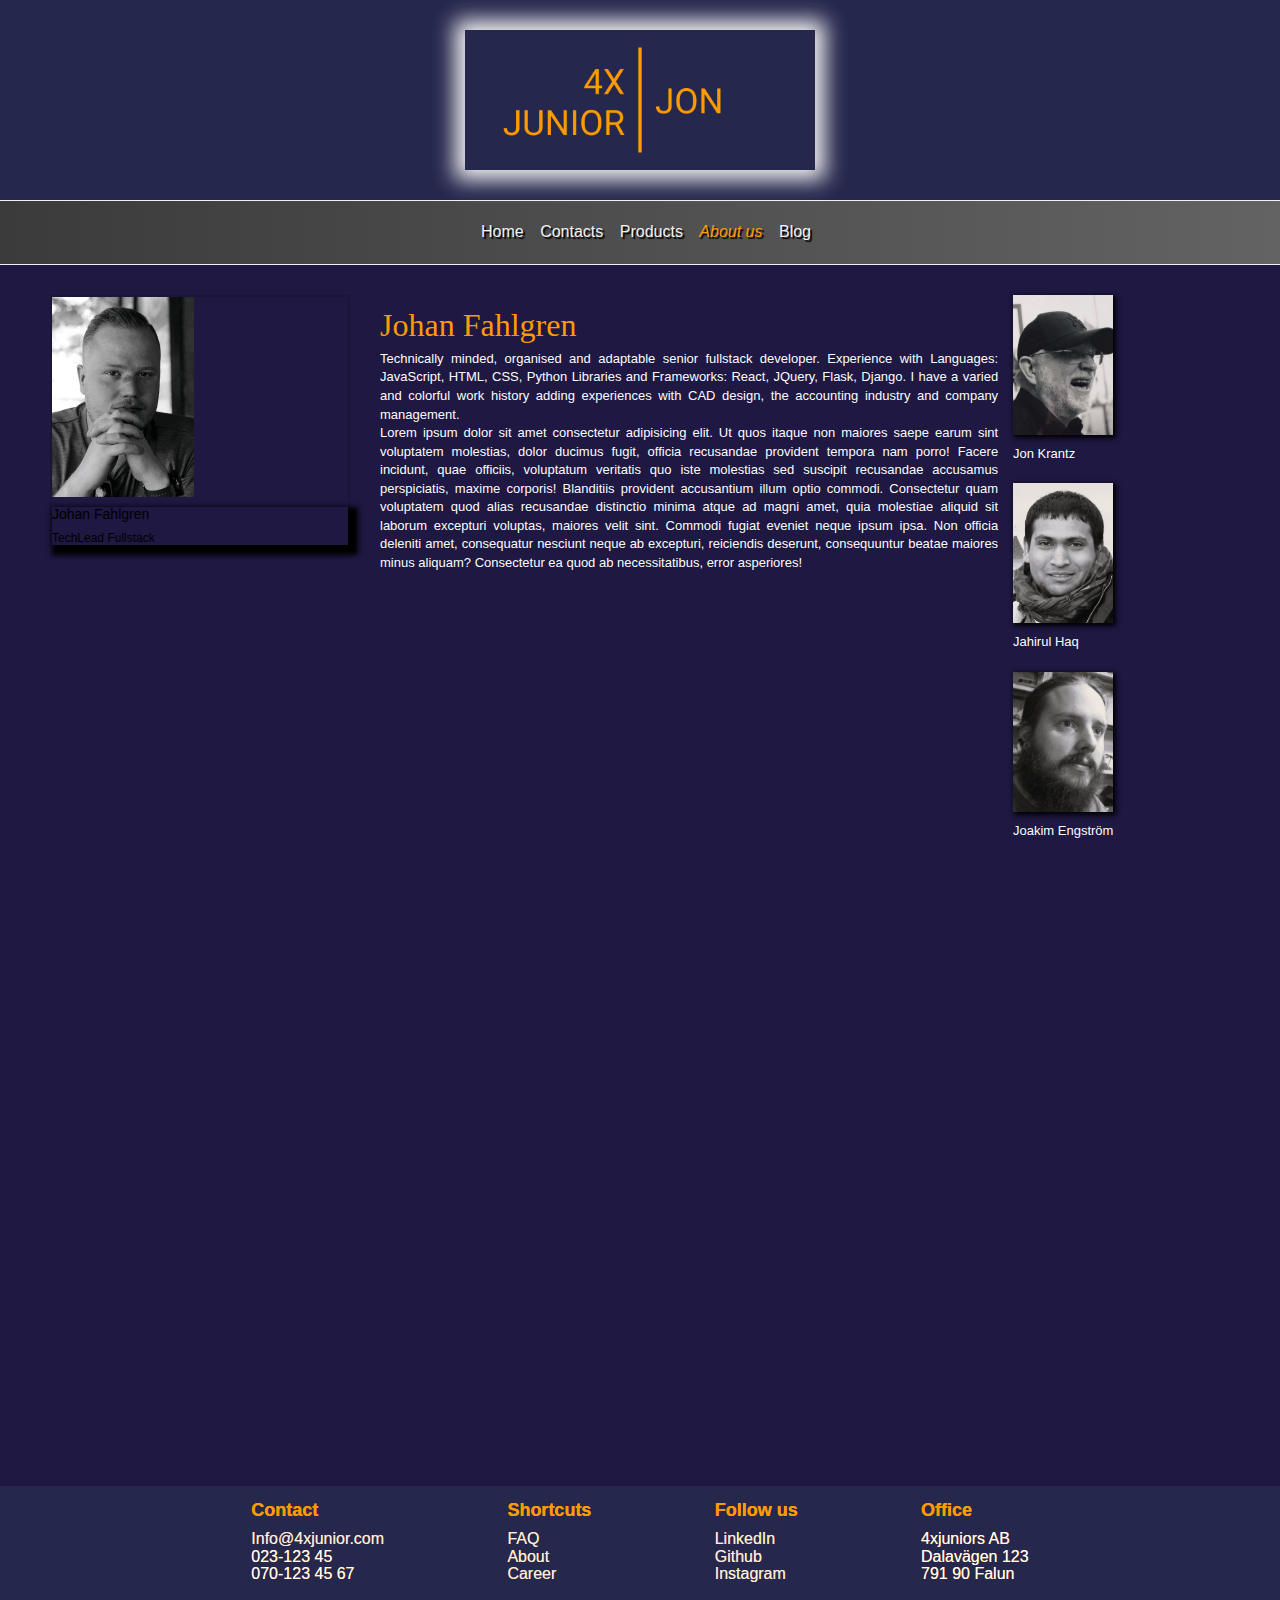
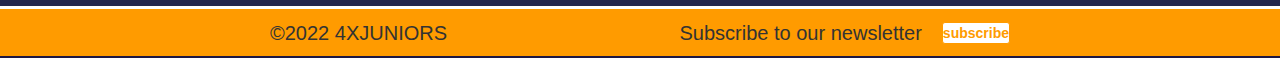
<file: about-us/employees_johan.html>
<!DOCTYPE html>
<html class="background-image" lang="en">
  <head>
    <title>4XJUNIOR | About Us</title>
    <meta name="viewport" content="width=device-width, initial-scale=1" />

    <meta
    name="keywords"
    content="HTML, CSS, JavaScript, Programmering, Programming Lead Tech, Programmers, Employ, Julbord, Consults, IT, IT-konsult"
  />
    <meta
      name="description"
      content="Programmers to employ and consults to your web-development work for you. The for top hackers in Russia."
    />
    <meta
      name="author"
      content="Jon Krantz, Johan Fahlgren, Joakim Engström, Jahirul Haq"
    />
    <meta name="viewport" content="width=device-width, initial-scale=1" />
    <link rel="icon" type="image/fav-icon" href="/img/favicon.png" />

    <link
      href="//netdna.bootstrapcdn.com/bootstrap/3.0.0/css/bootstrap.min.css"
      rel="stylesheet"
      id="bootstrap-css"
    />
    <script src="//netdna.bootstrapcdn.com/bootstrap/3.0.0/js/bootstrap.min.js"></script>
    <script src="//code.jquery.com/jquery-1.11.1.min.js"></script>
    <!-- POPUP JS -->
    <script src="../contacts/contacts.js"></script>
    <link
      href="https://cdn.jsdelivr.net/npm/bootstrap@5.1.3/dist/css/bootstrap.min.css"
      rel="stylesheet"
      integrity="sha384-1BmE4kWBq78iYhFldvKuhfTAU6auU8tT94WrHftjDbrCEXSU1oBoqyl2QvZ6jIW3"
      crossorigin="anonymous"
    />
    <link rel="stylesheet" href="../css/index.css" />
    <link rel="stylesheet" href="../css/about-us/about-us.css" />
    <link rel="stylesheet" href="../css/about-us/employees.css" />
  </head>

  <body>
    <div class="top-container">
      <img src="../img/logo/logo_jon.png" alt="logo" width="350px" />
    </div>

    <div class="header" id="myHeader">
      <a href="../index.html">Home</a>
      <a href="../contacts/index.html">Contacts</a>
      <a href="../products/index.html">Products</a>
      <a href="index.html" id="actual-nav" class="active_nav">About us</a>
      <a href="../blog/index.html">Blog</a>
    </div>

    <script>
      /*  Detta skript är nav-bar i toppen */
      window.onscroll = function () {
        myFunction();
      };
      var header = document.getElementById("myHeader");
      var sticky = header.offsetTop;
      function myFunction() {
        if (window.pageYOffset > sticky) {
          header.classList.add("sticky");
        } else {
          header.classList.remove("sticky");
        }
      }
    </script>

    <main class="main-layout-grid">
      <nav class="headpicture">
        <!-- bootstrap card -->
        <div class="card bg-dark text-white">
          <img src="../img/employees/Johan.gif" class="card-img" />
          <div class="card-img-overlay">
            <h5 class="card-title">Johan Fahlgren</h5>
            <h6 class="card-text">TechLead Fullstack</h6>
          </div>
        </div>
        <!-- slut bootstrap card -->
        <article>
          <h1 class="name">Johan Fahlgren</h1>
          <p>
            Technically minded, organised and adaptable senior fullstack
            developer. Experience with Languages: JavaScript, HTML, CSS, Python
            Libraries and Frameworks: React, JQuery, Flask, Django. I have a
            varied and colorful work history adding experiences with CAD design,
            the accounting industry and company management.<br />
            Lorem ipsum dolor sit amet consectetur adipisicing elit. Ut quos
            itaque non maiores saepe earum sint voluptatem molestias, dolor
            ducimus fugit, officia recusandae provident tempora nam porro!
            Facere incidunt, quae officiis, voluptatum veritatis quo iste
            molestias sed suscipit recusandae accusamus perspiciatis, maxime
            corporis! Blanditiis provident accusantium illum optio commodi.
            Consectetur quam voluptatem quod alias recusandae distinctio minima
            atque ad magni amet, quia molestiae aliquid sit laborum excepturi
            voluptas, maiores velit sint. Commodi fugiat eveniet neque ipsum
            ipsa. Non officia deleniti amet, consequatur nesciunt neque ab
            excepturi, reiciendis deserunt, consequuntur beatae maiores minus
            aliquam? Consectetur ea quod ab necessitatibus, error asperiores!
          </p>
        </article>
      </nav>

      <ul class="aside">
        <li>
          <a href="employees_jon.html" title="Frontend-utvecklare Jon Krantz"
            ><img src="../img/employees/pp_jon.jpg" alt="Jon Krantz"
          /></a>
        </li>
        <p>Jon Krantz</p>
        <li>
          <a href="employees_jahirul.html" title="TechLead Jahirul Haq">
            <img src="/img/employees/pp_jahirul.jpg" alt="Jahirul Haq"
          /></a>
        </li>
        <p>Jahirul Haq</p>
        <li>
          <a
            href="employees_Joakim.html"
            title="Frontend-utvecklare Joakim Engström"
          >
            <img src="/img/employees/pp_joakim.jpg" alt="Joakim Engström" />
          </a>
        </li>
        <p>Joakim Engström</p>
      </ul>
    </main>
    <!-- * FOOTER -->

    <footer>
      <!-- *TOP FOOTER -->
      <div class="top_footer">
        <div class="contact_box">
          <!--* Contact -->
          <div class="contact_link">
            <a href="/contacts/index.html"
              ><h6 class="header-contact footer_h6">Contact</h6></a
            >
            <h6 class="footer_h6">
              <a href="mailto:info@4xjuniors.com">Info@4xjunior.com</a><br />
              023-123 45 <br />
              070-123 45 67
            </h6>
          </div>
          <!--* Shortcuts  -->
          <div class="shortcut_link">
            <a href="/contacts/index.html"
              ><h6 class="header-shortcut footer_h6">Shortcuts</h6></a
            >
            <h6 class="footer_h6">
              <a href="index.html">FAQ</a> <br>
              <a href="index.html">About</a> <br>
              <a href="index.html">Career</a>
          
            </h6>
          </div>
          <!--* Social Media  -->
          <div class="social_link">
            <a href="/contacts/index.html"
              ><h6 class="header-social footer_h6">Follow us</h6></a
            >
            <h6 class="footer_h6">
              <a href="https://www.linkedin.com/" target="_blank">LinkedIn</a> <br />
              <a href="https://github.com/ECU-JF/HTML_CSS_projektarbete" target="_blank">Github</a> <br />
              <a href="https://www.instagram.com/" target="_blank">Instagram</a>
            </h6>
          </div>
          <!--* Office  -->
          <div class="office_link">
            <a href="/contacts/index.html"
              ><h6 class="header-office footer_h6">Office</h6></a
            >
            <h6 class="footer_h6">
              4xjuniors AB <br />
              Dalavägen 123 <br />
              791 90 Falun
            </h6>
          </div>
          </div>
        </div>
      </div>

      <!-- *BOTTOM FOOTER -->
      <div class="bottom_footer">
        <div class="copyright_box">
          <h5 class="footer_h5">&copy;2022 4XJUNIORS</h5>
        </div>

        <div class="newsletter_box">
          <h5 class="footer_h5">Subscribe to our newsletter</h5>
          <button type="button" class="subscribe_btn" onclick="subscribe_btn()">
            subscribe
          </button>
        </div>
      </div>
    </footer>

    <!-- * SUBSCRIBE POPUP  -->
    <div class="popup" id="popup-1">
      <div class="overlay">
        <div class="popup-content">
          <div class="close-btn" onclick="subscribe_btn()">&times;</div>
          <h4>Subscribe to our newsletter</h4>
          <div class="email-input">
            <form action="">
              <label class="popup_label" for="email" aria-placeholder="Enter your email address"
                >Email:</label
              >
              <input type="email" id="email" name="email" />
              <input type="submit" />
            </form>
          </div>
          <p>We will not spam you &#128521;</p>
        </div>
      </div>
    </div>
  </body>
</html>
</file>
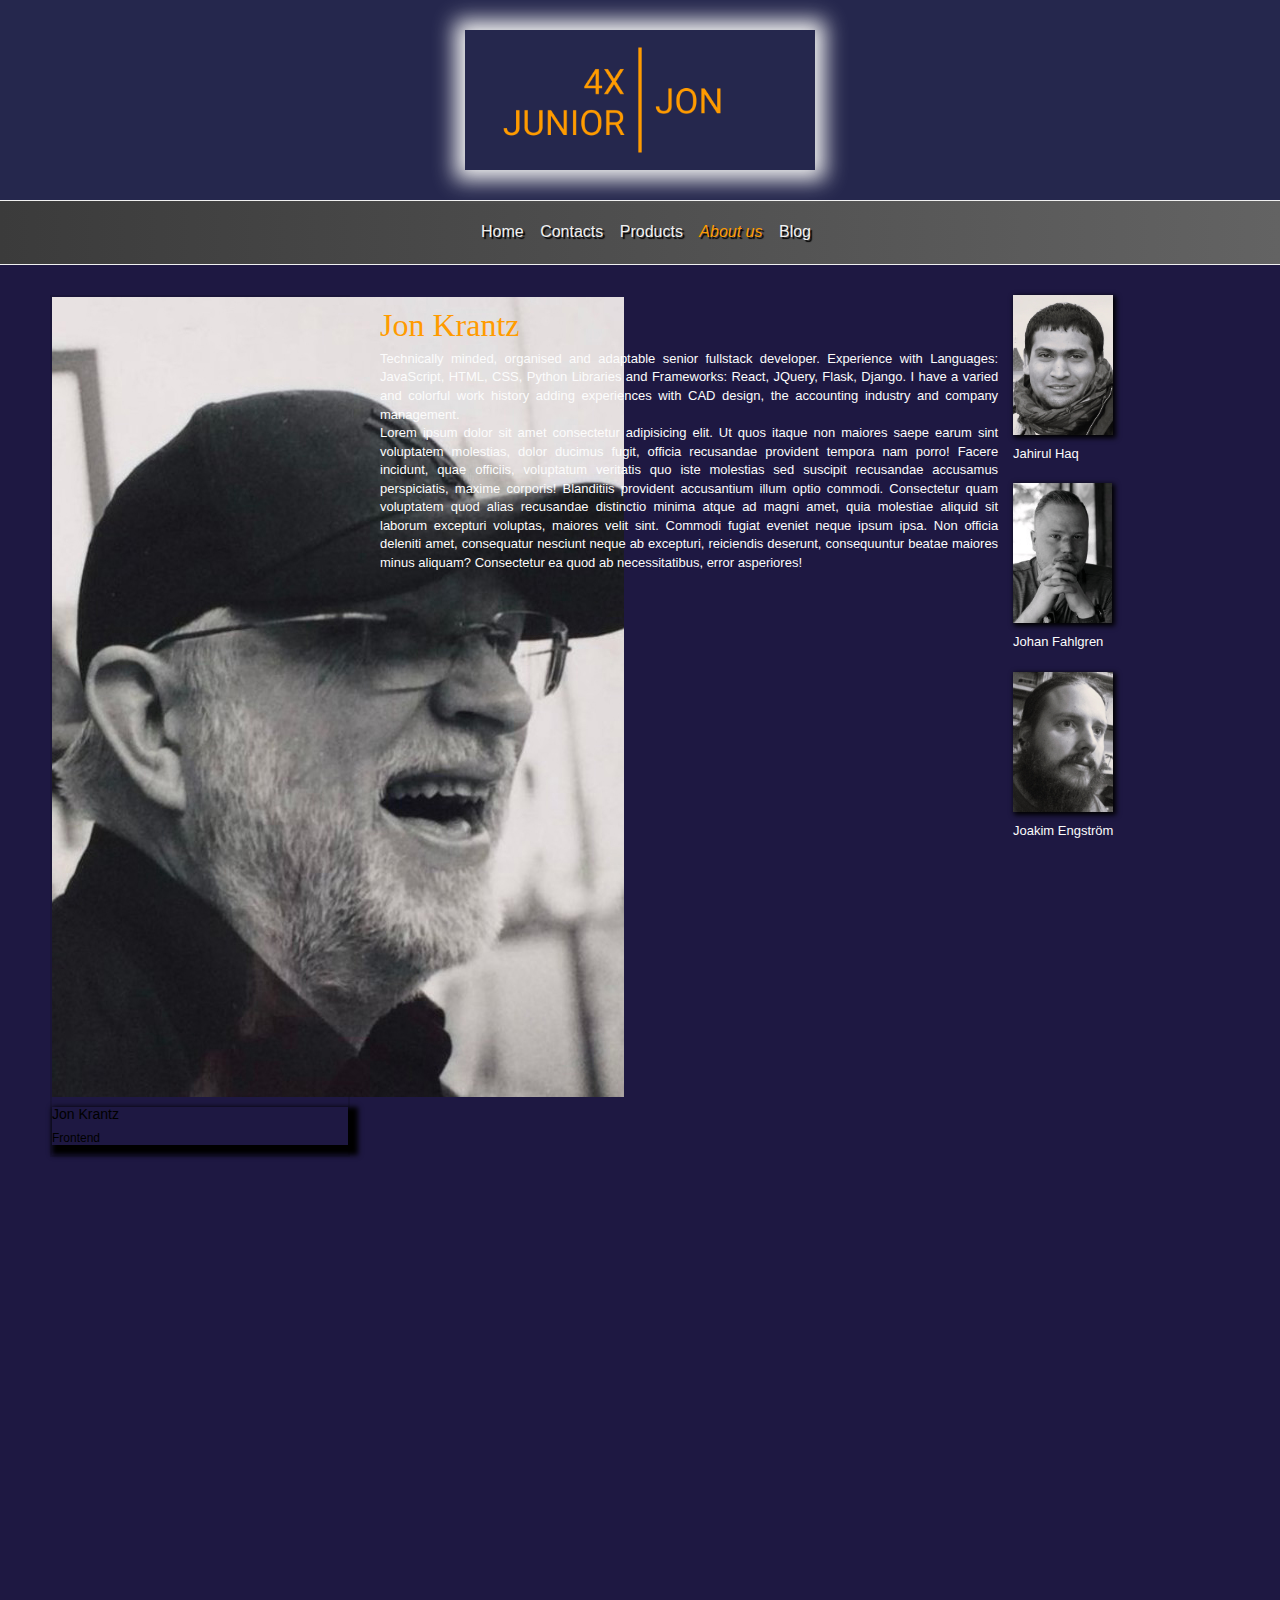
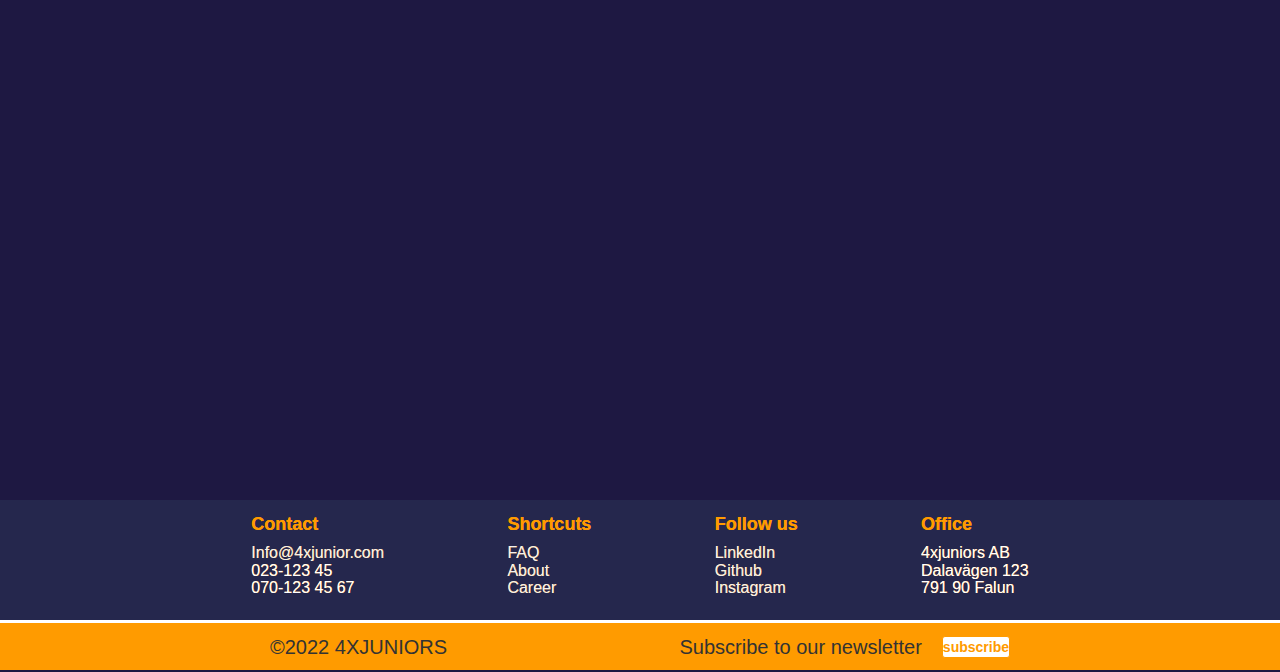
<file: about-us/employees_jon.html>
<!DOCTYPE html>
<html class="background-image" lang="en">
  <head>
    <title>4XJUNIOR | About Us</title>
    <meta name="viewport" content="width=device-width, initial-scale=1" />

    <meta
    name="keywords"
    content="HTML, CSS, JavaScript, Programmering, Programming Lead Tech, Programmers, Employ, Julbord, Consults, IT, IT-konsult"
  />
    <meta
      name="description"
      content="Programmers to employ and consults to your web-development work for you. The for top hackers in Russia."
    />
    <meta
      name="author"
      content="Jon Krantz, Johan Fahlgren, Joakim Engström, Jahirul Haq"
    />
    <meta name="viewport" content="width=device-width, initial-scale=1" />
    <link rel="icon" type="image/fav-icon" href="/img/favicon.png" />

    <link
      href="//netdna.bootstrapcdn.com/bootstrap/3.0.0/css/bootstrap.min.css"
      rel="stylesheet"
      id="bootstrap-css"
    />
    <script src="//netdna.bootstrapcdn.com/bootstrap/3.0.0/js/bootstrap.min.js"></script>
    <script src="//code.jquery.com/jquery-1.11.1.min.js"></script>
    <!-- POPUP JS -->
    <script src="../contacts/contacts.js"></script>
    <link
      href="https://cdn.jsdelivr.net/npm/bootstrap@5.1.3/dist/css/bootstrap.min.css"
      rel="stylesheet"
      integrity="sha384-1BmE4kWBq78iYhFldvKuhfTAU6auU8tT94WrHftjDbrCEXSU1oBoqyl2QvZ6jIW3"
      crossorigin="anonymous"
    />
    <link rel="stylesheet" href="../css/index.css" />
    <link rel="stylesheet" href="../css/about-us/about-us.css" />
    <link rel="stylesheet" href="../css/about-us/employees.css" />
  </head>

  <body>
    <div class="top-container">
      <img src="../img/logo/logo_jon.png" alt="logo" width="350px" />
    </div>

    <div class="header" id="myHeader">
      <a href="../index.html">Home</a>
      <a href="../contacts/index.html">Contacts</a>
      <a href="../products/index.html">Products</a>
      <a href="index.html" id="actual-nav" class="active_nav">About us</a>
      <a href="../blog/index.html">Blog</a>
    </div>

    <script>
      /*  Detta skript är nav-bar i toppen */
      window.onscroll = function () {
        myFunction();
      };
      var header = document.getElementById("myHeader");
      var sticky = header.offsetTop;
      function myFunction() {
        if (window.pageYOffset > sticky) {
          header.classList.add("sticky");
        } else {
          header.classList.remove("sticky");
        }
      }
    </script>

    <main class="main-layout-grid">
      <nav class="headpicture">
        <!-- bootstrap card -->
        <div class="card bg-dark text-white">
          <img src="../img/employees/pp_jon.jpg" class="card-img" />
          <div class="card-img-overlay">
            <h5 class="card-title">Jon Krantz</h5>
            <h6 class="card-text">Frontend</h6>
          </div>
        </div>
        <!-- slut bootstrap card -->
        <article>
          <h1 class="name">Jon Krantz</h1>
          <p>
            Technically minded, organised and adaptable senior fullstack
            developer. Experience with Languages: JavaScript, HTML, CSS, Python
            Libraries and Frameworks: React, JQuery, Flask, Django. I have a
            varied and colorful work history adding experiences with CAD design,
            the accounting industry and company management.<br />
            Lorem ipsum dolor sit amet consectetur adipisicing elit. Ut quos
            itaque non maiores saepe earum sint voluptatem molestias, dolor
            ducimus fugit, officia recusandae provident tempora nam porro!
            Facere incidunt, quae officiis, voluptatum veritatis quo iste
            molestias sed suscipit recusandae accusamus perspiciatis, maxime
            corporis! Blanditiis provident accusantium illum optio commodi.
            Consectetur quam voluptatem quod alias recusandae distinctio minima
            atque ad magni amet, quia molestiae aliquid sit laborum excepturi
            voluptas, maiores velit sint. Commodi fugiat eveniet neque ipsum
            ipsa. Non officia deleniti amet, consequatur nesciunt neque ab
            excepturi, reiciendis deserunt, consequuntur beatae maiores minus
            aliquam? Consectetur ea quod ab necessitatibus, error asperiores!
          </p>
        </article>
      </nav>

      <ul class="aside">
        <li>
          <a href="employees_jahirul.html" title="TechLead Jahirul Haq"
            ><img src="../img/employees/pp_jahirul.jpg" alt="Jahirul Haq"
          /></a>
        </li>
        <p>Jahirul Haq</p>
        <li>
          <a
            href="employees_johan.html"
            title="Fullstack-utvecklare Johan Fahlgren"
          >
            <img src="/img/employees/Johan.gif" alt="Johan Fahlgren"
          /></a>
        </li>
        <p>Johan Fahlgren</p>
        <li>
          <a
            href="employees_Joakim.html"
            title="Frontend-utvecklare Joakim Engström"
          >
            <img src="/img/employees/pp_joakim.jpg" alt="Joakim Engström" />
          </a>
        </li>
        <p>Joakim Engström</p>
      </ul>
    </main>
    <!-- * FOOTER -->

    <footer>
      <!-- *TOP FOOTER -->
      <div class="top_footer">
        <div class="contact_box">
          <!--* Contact -->
          <div class="contact_link">
            <a href="/contacts/index.html"
              ><h6 class="header-contact footer_h6">Contact</h6></a
            >
            <h6 class="footer_h6">
              <a href="mailto:info@4xjuniors.com">Info@4xjunior.com</a><br />
              023-123 45 <br />
              070-123 45 67
            </h6>
          </div>
          <!--* Shortcuts  -->
          <div class="shortcut_link">
            <a href="/contacts/index.html"
              ><h6 class="header-shortcut footer_h6">Shortcuts</h6></a
            >
            <h6 class="footer_h6">
              <a href="index.html">FAQ</a> <br>
              <a href="index.html">About</a> <br>
              <a href="index.html">Career</a>
          
            </h6>
          </div>
          <!--* Social Media  -->
          <div class="social_link">
            <a href="/contacts/index.html"
              ><h6 class="header-social footer_h6">Follow us</h6></a
            >
            <h6 class="footer_h6">
              <a href="https://www.linkedin.com/" target="_blank">LinkedIn</a> <br />
              <a href="https://github.com/ECU-JF/HTML_CSS_projektarbete" target="_blank">Github</a> <br />
              <a href="https://www.instagram.com/" target="_blank">Instagram</a>
            </h6>
          </div>
          <!--* Office  -->
          <div class="office_link">
            <a href="/contacts/index.html"
              ><h6 class="header-office footer_h6">Office</h6></a
            >
            <h6 class="footer_h6">
              4xjuniors AB <br />
              Dalavägen 123 <br />
              791 90 Falun
            </h6>
          </div>
          </div>
        </div>
      </div>

      <!-- *BOTTOM FOOTER -->
      <div class="bottom_footer">
        <div class="copyright_box">
          <h5 class="footer_h5">&copy;2022 4XJUNIORS</h5>
        </div>

        <div class="newsletter_box">
          <h5 class="footer_h5">Subscribe to our newsletter</h5>
          <button type="button" class="subscribe_btn" onclick="subscribe_btn()">
            subscribe
          </button>
        </div>
      </div>
    </footer>

    <!-- * SUBSCRIBE POPUP  -->
    <div class="popup" id="popup-1">
      <div class="overlay">
        <div class="popup-content">
          <div class="close-btn" onclick="subscribe_btn()">&times;</div>
          <h4>Subscribe to our newsletter</h4>
          <div class="email-input">
            <form action="">
              <label class="popup_label" for="email" aria-placeholder="Enter your email address"
                >Email:</label
              >
              <input type="email" id="email" name="email" />
              <input type="submit" />
            </form>
          </div>
          <p>We will not spam you &#128521;</p>
        </div>
      </div>
    </div>
  </body>
</html>
</file>
<file: css/index.css>
html {
  height: 100%;
}

body {
  position: relative;
  box-sizing: border-box;
  margin: 0;
  padding-bottom: 200px;
  min-height: 100%;
  font-family: Verdana, Geneva, Tahoma, sans-serif;
  width: 100%;
  overflow: auto;

  background-color: #1e1842;
}

img.displayed {
  display: block;
  max-width: 70%;
  min-width: 300px;
  margin: auto;
  margin-top: 50px;
}

.top-logo {
  border-radius: 6px;
  background-size: cover;
  width: 100%;
  max-width: 350px;
}

.top-container {
  display: flex;
  justify-content: center;
  align-items: center;
  background-color: #25274d;

  padding: 30px;
  text-align: center;
}

.main-header {
  display: block;
  width: 100%;

}

.header {
  z-index: 1;
  padding-bottom: 20px;
  padding-top: 20px;
  background-color: #555;
  background-image: linear-gradient(
    to right,
    rgb(59, 59, 59, 2),
    rgb(99, 99, 99, 2)
  );
  color: #f1f1f1;
  text-align: center;
  border-top: 1px solid #f1f1f1;
  border-bottom: 1px solid #f1f1f1;
  font-size: 100%;
}

.content {
  padding: 16px;
}

.sticky {
  position: fixed;
  top: 0;
  width: 100%;
}

.sticky + .content {
  padding-top: 102px;
}

a {
  text-decoration: none;
  color: #f1f1f1;
  margin-left: 12px;
  text-shadow: 2px 2px 1px black;
}

a:hover {
  color: #ff9b00;
  text-decoration: none;
}


.active_nav {
  color: #ff9b00;
  font-style: italic;
  text-shadow: 2px 2px 1px black;
}


h3 {
  color: #f1f1f1;
}

p {
  color: #f1f1f1;
}

/* JOHAN FOOTER CSS */

footer {
  position: absolute;
  bottom: 0px;
  left: 0px;
  width: 100%;
}

.top_footer {
  display: -webkit-box;
  display: -ms-flexbox;
  display: flex;
  -webkit-box-pack: center;
  -ms-flex-pack: center;
  justify-content: center;
  -webkit-box-align: center;
  -ms-flex-align: center;
  align-items: center;
  background: #25274d;
  z-index: 1;
  width: 100%;
  height: 120px;
  position: relative;
}

.contact_box {
  height: 100px;
  width: 80%;
  display: -webkit-box;
  display: -ms-flexbox;
  display: flex;
  -webkit-box-orient: horizontal;
  -webkit-box-direction: normal;
  -ms-flex-direction: row;
  flex-direction: row;
  -webkit-box-pack: space-evenly;
  -ms-flex-pack: space-evenly;
  justify-content: space-evenly;
  -webkit-box-align: center;
  -ms-flex-align: center;
  align-items: center;
}

.footer_h6 {
  font-family: -apple-system, BlinkMacSystemFont, "Segoe UI", Roboto, Oxygen,
    Ubuntu, Cantarell, "Open Sans", "Helvetica Neue", sans-serif;
  color: #ffffff;
  font-size: 16px;
  display: block;
  margin-block-start: 0rem;
  margin-block-end: 0.5em;
  margin-inline-start: 0px;
  margin-inline-end: 0px;
  font-weight: 400;
  text-shadow: 0px 0px 0px #ff9b00;
}

.footer_h6 > a {
  text-shadow: 0px 0px 0px #ff9b00;
}

.footer_h5 {
  font-family: -apple-system, BlinkMacSystemFont, "Segoe UI", Roboto, Oxygen,
    Ubuntu, Cantarell, "Open Sans", "Helvetica Neue", sans-serif;
  display: block;
  font-size: 20px;
  letter-spacing: 0px;
  margin-block-start: 0rem;
  margin-block-end: 0rem;
  margin-inline-start: 0px;
  margin-inline-end: 0px;
  font-weight: 100;
}

.popup_h4 {
  font-family: -apple-system, BlinkMacSystemFont, "Segoe UI", Roboto, Oxygen,
    Ubuntu, Cantarell, "Open Sans", "Helvetica Neue", sans-serif;
  font-weight: 500;
  font-size: 1.25rem;
  letter-spacing: 0px;
  line-height: 110%;
  color: #25274d;
}

.popup_label {
  color: #25274d;
}

.contact_link a {
  margin-left: 0px;
}

.contact_link a:hover {
  font-weight: normal;
}

.shortcut_link a {
  margin-left: 0px;
}

.shortcut_link a:hover {
  font-weight: normal;
}

.social_link a {
  margin-left: 0px;
}

.social_link a:hover {
  font-weight: normal;
}

.office_link a {
  margin-left: 0px;
}

.office_link a:hover {
  font-weight: normal;
}

.header-contact {
  color: #ff9b00;
  font-weight: 600;
  font-size: 18px;
}

.header-shortcut {
  color: #ff9b00;
  font-weight: 600;
  font-size: 18px;
}

.header-social {
  color: #ff9b00;
  font-weight: 600;
  font-size: 18px;
}

.header-office {
  color: #ff9b00;
  font-weight: 600;
  font-size: 18px;
}

.bottom_footer {
  border-top: 3px solid white;
  display: -webkit-box;
  display: -ms-flexbox;
  display: flex;
  -webkit-box-pack: center;
  -ms-flex-pack: center;
  justify-content: center;
  -webkit-box-align: center;
  -ms-flex-align: center;
  align-items: center;
  clear: both;
  margin-top: 0px;
  background-color: #ff9b00;
  position: relative;
  bottom: 0px;
  width: 100%;
  height: 50px;
}

.copyright_box {
  height: 50px;
  width: 370px;
  display: -webkit-box;
  display: -ms-flexbox;
  display: flex;
  -webkit-box-pack: start;
  -ms-flex-pack: start;
  justify-content: flex-start;
  -webkit-box-align: center;
  -ms-flex-align: center;
  align-items: center;
}

.copyright_box > h5-copyright {
  font-size: 1.1rem;
  color: #25274d;
}

.newsletter_box {
  height: 50px;
  width: 370px;
  display: -webkit-box;
  display: -ms-flexbox;
  display: flex;
  -webkit-box-pack: end;
  -ms-flex-pack: end;
  justify-content: flex-end;
  -webkit-box-align: center;
  -ms-flex-align: center;
  align-items: center;
  gap: 20px;
}

.newsletter_box > h5-subscribe {
  font-size: 1.1rem;
  color: #25274d;
  font-family: -apple-system, BlinkMacSystemFont, "Segoe UI", Roboto, Oxygen,
    Ubuntu, Cantarell, "Open Sans", "Helvetica Neue", sans-serif;
}

.h5-Contact {
  font-size: 1.2rem;
  color: #25274d;
}

.subscribe_btn {
  text-align: center;
  background: #fff;
  border: 1px solid #ff9b00;
  color: #ff9b00;
  font-weight: 600;
  min-width: 10%;
  border-radius: 3px;
  -webkit-transition: 0.5s;
  transition: 0.5s;
}

.subscribe_btn:hover {
  background: #ff9b00;
  border: 1px solid #fff;
  color: #fff;
}

/* JOHANS SUBSCRIPTION POPUP */
.popup .overlay {
  position: fixed;
  top: 0px;
  left: 0px;
  width: 100vw;
  height: 100vh;
  background: rgba(0, 0, 0, 0.7);
  z-index: 1;
  display: none;
}

.popup .close-btn {
  position: absolute;
  right: 20px;
  top: 20px;
  width: 30px;
  height: 30px;
  background: #222;
  color: #fff;
  font-size: 30px;
  font-weight: 200;
  line-height: 30px;
  text-align: center;
  border-radius: 50%;
}

.email-input {
  display: -webkit-inline-box;
  display: -ms-inline-flexbox;
  display: inline-flex;
  gap: 10px;
}

.popup .popup-content {
  display: -webkit-box;
  display: -ms-flexbox;
  display: flex;
  -webkit-box-orient: vertical;
  -webkit-box-direction: normal;
  -ms-flex-direction: column;
  flex-direction: column;
  -webkit-box-pack: space-evenly;
  -ms-flex-pack: space-evenly;
  justify-content: space-evenly;
  -webkit-box-align: center;
  -ms-flex-align: center;
  align-items: center;
  position: relative;
  top: 50%;
  left: 50%;
  background-image: url(/contacts/img/photo-1548504773-429e84f586d2.jpg);
  background-size: cover;
  background-repeat: no-repeat;
  width: 500px;
  height: 300px;
  z-index: 2;
  text-align: center;
  padding: 20px;
  -webkit-box-sizing: border-box;
  box-sizing: border-box;
  border-radius: 5px;
}

.popup .popup-content > h4 {
  padding-top: 20px;
}

.popup .popup-content > label {
  color: #25274d;
  font-family: -apple-system, BlinkMacSystemFont, "Segoe UI", Roboto, Oxygen,
    Ubuntu, Cantarell, "Open Sans", "Helvetica Neue", sans-serif;
  font-size: 1.2rem;
  font-weight: 500;
  margin-bottom: 0;
}

.popup .popup-content > input {
  color: #25274d;
  font-family: -apple-system, BlinkMacSystemFont, "Segoe UI", Roboto, Oxygen,
    Ubuntu, Cantarell, "Open Sans", "Helvetica Neue", sans-serif;
  font-size: 1rem;
  font-weight: 500;
  margin-bottom: 0;
  border-radius: 3px;
}

.popup .popup-content > p {
  color: #25274d;
  font-family: -apple-system, BlinkMacSystemFont, "Segoe UI", Roboto, Oxygen,
    Ubuntu, Cantarell, "Open Sans", "Helvetica Neue", sans-serif;
  font-size: 1.2rem;
  font-weight: 500;
  line-height: 1.2;
}

.popup.active .overlay {
  display: block;
}

.popup.active .popup-content {
  -webkit-transition: all 500ms ease-in-out;
  transition: all 500ms ease-in-out;
  -webkit-transform: translate(-50%, -50%) scale(1);
  transform: translate(-50%, -50%) scale(1);
}

/* JOHANS #region MOBILE/TABLET 320px -> 767px */
@media (max-width: 767px) {
  body {
    padding-bottom: 320px;
  }

  .footer_h5 {
    font-size: 16px;
  }
  .popup .popup-content {
    width: 320px;
    height: 300px;
  }
  .email-input {
    -webkit-box-orient: vertical;
    -webkit-box-direction: normal;
    -ms-flex-direction: column;
    flex-direction: column;
    -webkit-box-pack: center;
    -ms-flex-pack: center;
    justify-content: center;
  }
  p {
    padding: 16px 0px;
    margin: 0;
  }
  .top_footer {
    height: 220px;
    -webkit-box-pack: center;
    -ms-flex-pack: center;
    justify-content: center;
    -webkit-box-align: center;
    -ms-flex-align: center;
    align-items: center;
    text-align: center;
  }
  .top_footer > .contact_box {
    height: 200px;
    -ms-flex-wrap: wrap;
    flex-wrap: wrap;
  }
  .top_footer > .contact_box > .contact_link {
    width: 110px;
  }
  .top_footer > .contact_box > .shortcut_link {
    width: 110px;
  }
  .top_footer > .contact_box > .social_link {
    width: 110px;
  }
  .top_footer > .contact_box > .office_link {
    width: 110px;
  }
  .bottom_footer {
    -ms-flex-pack: distribute;
    justify-content: space-around;
    -webkit-box-align: center;
    -ms-flex-align: center;
    align-items: center;
    margin-top: 100px;
    width: 100%;
    height: 80px;
    gap: 5px;
    margin-top: 0px;
  }
  .bottom_footer > .copyright_box {
    width: 130px;
    margin-left: 10px;
    -webkit-box-align: center;
    -ms-flex-align: center;
    align-items: center;
  }
  .bottom_footer > .copyright_box > .h5-copyright {
    font-size: 1.1rem;
  }
  .bottom_footer > .newsletter_box {
    gap: 0;
    padding: 0;
    margin-right: 10px;
    -webkit-box-align: center;
    -ms-flex-align: center;
    align-items: center;
  }
  .bottom_footer > .newsletter_box > .footer_h5 {
    width: 110px;
    font-size: 1.1rem;
  }
}
</file>
<file: css/about-us/about-us.css>
@charset "UTF-8";
#myHeader {
  /* ändrar texten i Navbar */
  z-index: 1;
  font-size: 1.6rem;
  color: #f1f1f1;
}

#myHeader a:hover {
  /* ändrar texten i Navbar */
  text-decoration: none;
}

.top-container img {
  -webkit-box-shadow: 0 0 20px 10px #f1f1f1;
          box-shadow: 0 0 20px 10px #f1f1f1;
}

/* Start bootstrap*/
* {
  margin: 0;
  padding: 0;
  -webkit-box-sizing: border-box;
  box-sizing: border-box;
}

h1 {
  font-size: 2.5rem;
  font-family: "Montserrat";
  font-weight: normal;
  color: white;
  text-align: center;
  padding-top: 3rem;
  margin: 3rem 0;
}

.wrapper {
  width: 90%;
  margin: 0 auto;
  max-width: 80rem;
}

.cols {
  display: -webkit-box;
  display: -ms-flexbox;
  display: flex;
  -ms-flex-wrap: wrap;
  flex-wrap: wrap;
  -webkit-box-pack: center;
  -ms-flex-pack: center;
  justify-content: center;
}

.col {
  width: calc(25% - 2rem);
  /* org. 25%. 35% gör att bara 2 visas*/
  margin: 1rem;
  /* avstånd mellan rutor */
  cursor: pointer;
  min-width: 130px;
  max-width: 175px;
}

.container {
  -webkit-transform-style: preserve-3d;
  transform-style: preserve-3d;
  -webkit-perspective: 1000px;
  perspective: 1000px;
}

.front,
.back {
  background-size: cover;
  background-position: center;
  -webkit-transition: -webkit-transform 0.7s cubic-bezier(0.4, 0.2, 0.2, 1);
  /* cubic-bezier bestämmer hastighet */
  transition: -webkit-transform 0.7s cubic-bezier(0.4, 0.2, 0.2, 1);
  transition: transform 0.7s cubic-bezier(0.4, 0.2, 0.2, 1);
  transition: transform 0.7s cubic-bezier(0.4, 0.2, 0.2, 1), -webkit-transform 0.7s cubic-bezier(0.4, 0.2, 0.2, 1);
  -webkit-backface-visibility: hidden;
  backface-visibility: hidden;
  text-align: center;
  min-height: 280px;
  /* höjden på rutan */
  height: auto;
  border-radius: 10px;
  color: #fff;
  font-size: 1.5rem;
}

.front {
  font-size: 2rem;
  /* EGEN. font-storlek till framsidan */
}

p {
  /* EGEN */
  padding-top: 10px;
  /*  flyttar ner texten i rutorna lite */
  padding-bottom: 0px;
  /* ändrar ingenting  */
}

.back {
  background: #cedce7;
  background: linear-gradient(45deg, #cedce7 0%, #596a72 100%);
}

.back a {
  text-decoration: none;
}

.front:after {
  position: absolute;
  top: 0;
  left: 0;
  z-index: 1;
  width: 100%;
  height: 100%;
  content: "";
  display: block;
  opacity: 0.3;
  background-color: #000;
  /* gör hela rutan blek vid vitt */
  -webkit-backface-visibility: hidden;
  backface-visibility: hidden;
  border-radius: 10px;
}

.container:hover .front,
.container:hover .back {
  -webkit-transition: -webkit-transform 0.7s cubic-bezier(0.4, 0.2, 0.2, 1);
  transition: -webkit-transform 0.7s cubic-bezier(0.4, 0.2, 0.2, 1);
  transition: transform 0.7s cubic-bezier(0.4, 0.2, 0.2, 1);
  transition: transform 0.7s cubic-bezier(0.4, 0.2, 0.2, 1), -webkit-transform 0.7s cubic-bezier(0.4, 0.2, 0.2, 1);
}

.back {
  position: absolute;
  top: 0;
  left: 0;
  width: 100%;
}

.inner {
  -webkit-transform: translateY(-50%) translateZ(60px) scale(0.94);
  transform: translateY(-50%) translateZ(60px) scale(0.94);
  top: 50%;
  position: absolute;
  left: 0;
  width: 100%;
  padding: 2rem;
  -webkit-box-sizing: border-box;
  box-sizing: border-box;
  outline: 1px solid transparent;
  -webkit-perspective: inherit;
  perspective: inherit;
  z-index: 2;
}

.container .back {
  -webkit-transform: rotateY(180deg);
  transform: rotateY(180deg);
  -webkit-transform-style: preserve-3d;
  transform-style: preserve-3d;
}

.container .front {
  -webkit-transform: rotateY(0deg);
  transform: rotateY(0deg);
  -webkit-transform-style: preserve-3d;
  transform-style: preserve-3d;
}

.container:hover .back {
  -webkit-transform: rotateY(0deg);
  transform: rotateY(0deg);
  -webkit-transform-style: preserve-3d;
  transform-style: preserve-3d;
}

.container:hover .front {
  -webkit-transform: rotateY(-180deg);
  transform: rotateY(-180deg);
  -webkit-transform-style: preserve-3d;
  transform-style: preserve-3d;
}

.front .inner p {
  font-size: 2rem;
  margin-bottom: 2rem;
  position: relative;
}

.front .inner p:after {
  content: "";
  width: 4rem;
  height: 2px;
  position: absolute;
  background: #c6d4df;
  display: block;
  left: 0;
  right: 0;
  margin: 0 auto;
  bottom: -0.75rem;
}

.front .inner span {
  color: rgba(255, 255, 255, 0.7);
  font-family: "Montserrat";
  font-weight: 300;
}

@media (max-width: 599px) {
  .top-container img {
    width: 50%;
  }
}

@media screen and (max-width: 64rem) {
  .col {
    width: calc(33.333333% - 2rem);
  }
}

@media screen and (max-width: 48rem) {
  .col {
    width: calc(50% - 2rem);
  }
}

@media screen and (max-width: 32rem) {
  .col {
    width: 100%;
    margin: 0 0 2rem 0;
  }
  /* slut på bootstrap ny text */
}
/*# sourceMappingURL=about-us.css.map */
</file>
<file: contacts/scss/contacts.css>
html,
body {
  margin: 0;
  /* height: 100%;
  width: 100%; */
  background-color: #1e1842;
}

h1,
h2,
h3,
h4,
h5 {
  font-family: -apple-system, BlinkMacSystemFont, "Segoe UI", Roboto, Oxygen, Ubuntu, Cantarell, "Open Sans", "Helvetica Neue", sans-serif;
  font-weight: 100;
  letter-spacing: 0px;
  line-height: 110%;
  color: #25274d;
}

.main-container {
  margin: auto;
  width: 800px;
  display: -ms-grid;
  display: grid;
  -ms-grid-columns: 1fr 1fr 1fr 1fr;
      grid-template-columns: 1fr 1fr 1fr 1fr;
  -ms-grid-rows: 1fr 2fr;
      grid-template-rows: 1fr 2fr;
}

/*  CONTACT PERSON */
.person-container {
  display: -webkit-box;
  display: -ms-flexbox;
  display: flex;
  -webkit-box-orient: horizontal;
  -webkit-box-direction: normal;
      -ms-flex-direction: row;
          flex-direction: row;
  margin: 60px 20px;
  -ms-flex-pack: distribute;
      justify-content: space-around;
  -ms-grid-row: 1;
  -ms-grid-row-span: 1;
  grid-row: 1 /2;
  -ms-grid-column: 1;
  -ms-grid-column-span: 4;
  grid-column: 1 /5;
}

.person {
  display: -webkit-box;
  display: -ms-flexbox;
  display: flex;
  -webkit-box-orient: vertical;
  -webkit-box-direction: normal;
      -ms-flex-direction: column;
          flex-direction: column;
  -webkit-box-pack: center;
      -ms-flex-pack: center;
          justify-content: center;
  -webkit-box-align: center;
      -ms-flex-align: center;
          align-items: center;
}

.circle {
  background: rgba(255, 255, 255, 0.5);
  width: 120px;
  border-radius: 50%;
  border: 3px solid white;
}

.circle:hover {
  -webkit-box-shadow: 0 0 10px 5px #ffed8463;
          box-shadow: 0 0 10px 5px #ffed8463;
  border-radius: 50%;
  width: 130px;
  -webkit-transition: ease-in 0.5s;
  transition: ease-in 0.5s;
}

.rotate55 {
  -webkit-transform: rotate(-55deg);
          transform: rotate(-55deg);
}

.divider {
  height: 2px;
  width: 120px;
  margin-top: 10px;
  background-color: #ff9b00;
}

.name {
  font-size: 0.9rem;
  margin-top: 10px;
  color: #fff;
  font-weight: 500;
}

.social-media {
  width: 100px;
  margin: 10px 0;
  display: -webkit-box;
  display: -ms-flexbox;
  display: flex;
  -ms-flex-pack: distribute;
      justify-content: space-around;
  -webkit-box-align: center;
      -ms-flex-align: center;
          align-items: center;
  color: #fff;
  font-size: 1.5rem;
}

.social-media a {
  margin-left: 0;
}

/* CONTACT US */
.content {
  -ms-grid-column-align: center;
      justify-self: center;
  width: 90%;
  -ms-grid-row: 2;
  -ms-grid-row-span: 1;
  grid-row: 2 / 3;
  -ms-grid-column: 1;
  -ms-grid-column-span: 4;
  grid-column: 1 / 5;
}

.contact {
  padding: 4%;
  height: auto;
}

.col-md-3 {
  border: 3px solid white;
  background: #ff9b00;
  padding: 4%;
  border-top-left-radius: 0.5rem;
  border-bottom-left-radius: 0.5rem;
}

h2 {
  font-weight: 600;
}

h4 {
  font-weight: 400;
}

.contact-info {
  margin-top: 10%;
}

.contact-info img {
  margin-bottom: 15%;
}

.contact-info h2 {
  margin-bottom: 10%;
}

.col-md-9 {
  background: white;
  padding: 3%;
  border-top-right-radius: 0.5rem;
  border-bottom-right-radius: 0.5rem;
}

.contact-form label {
  font-weight: 600;
  max-width: none;
}

.contact-form button {
  background: #fff;
  border: 1px solid #ff9b00;
  color: #ff9b00;
  font-weight: 600;
  width: 25%;
  -webkit-transition: 0.5s;
  transition: 0.5s;
}

.contact-form button:focus {
  -webkit-box-shadow: none;
          box-shadow: none;
}

button:hover {
  background: #ff9b00;
  color: #fff;
}

button {
  font-family: -apple-system, BlinkMacSystemFont, "Segoe UI", Roboto, Oxygen, Ubuntu, Cantarell, "Open Sans", "Helvetica Neue", sans-serif;
}

.contact-logo {
  text-align: center;
}

label {
  color: #ff9b00;
  display: -ms-grid;
  display: grid;
}

.popup_label {
  color: #25274d;
}

.form-control {
  color: #25274d;
}

/* https://sweetalert.js.org/ */
.swal2-styled.swal2-confirm {
  border: 2px solid #ff9b00;
  color: #ff9b00;
  background-color: #fff;
  -webkit-box-shadow: 0 0 0 0;
          box-shadow: 0 0 0 0;
  border-radius: 3px;
}

.swal2-styled.swal2-confirm:hover {
  background-color: #ff9b00;
  color: #fff;
}

.swal-button--success {
  color: #ff9b00;
}

/* Footer */
/* 
footer {
  margin: auto;
  position: static;
  bottom: 0px;
  width: 100%;
}
.top_footer {
  display: flex;
  justify-content: center;
  align-items: center;
  background: #25274d;
  z-index: 1;
  width: 100%;
  height: 120px;
  position: relative;
}

.contact_box {
  height: 100px;
  width: 80%;
  display: flex;
  flex-direction: row;
  justify-content: space-evenly;
  align-items: center;
}

.footer_h6 {
  color: #fff;
  font-size: 0.8rem;
  display: block;
  margin-block-start: 0rem;
  margin-block-end: 0.5em;
  margin-inline-start: 0px;
  margin-inline-end: 0px;
  font-weight: 400;
}

.footer_h5 {
  display: block;
  font-size: 1.25rem;
  letter-spacing: 0px;
  margin-block-start: 0rem;
  margin-block-end: 0rem;
  margin-inline-start: 0px;
  margin-inline-end: 0px;
  font-weight: 100;
}

.contact_link {
  & a {
    margin-left: 0px;
  }

  & a:hover {
    font-weight: normal;
  }
}

.shortcut_link {
  & a {
    margin-left: 0px;
  }

  & a:hover {
    font-weight: normal;
  }
}

.social_link {
  & a {
    margin-left: 0px;
  }

  & a:hover {
    font-weight: normal;
  }
}

.office_link {
  & a {
    margin-left: 0px;
  }

  & a:hover {
    font-weight: normal;
  }
}

.header-contact {
  color: #ff9b00;
  font-weight: 600;
  font-size: 1rem;
}

.header-shortcut {
  color: #ff9b00;
  font-weight: 600;
  font-size: 1rem;
}

.header-social {
  color: #ff9b00;
  font-weight: 600;
  font-size: 1rem;
}

.header-office {
  color: #ff9b00;
  font-weight: 600;
  font-size: 1rem;
}

.bottom_footer {
  border-top: 3px solid white;
  display: flex;
  justify-content: center;
  align-items: center;
  clear: both;
  margin-top: 0px;
  background-color: #ff9b00;
  position: relative;
  bottom: 0px;
  width: 100%;
  height: 50px;
}

.copyright_box {
  height: 50px;
  width: 370px;
  display: flex;
  justify-content: flex-start;
  align-items: center;

  & > h5-copyright {
    font-size: 1.1rem;
    color: #25274d;
  }
}

.newsletter_box {
  height: 50px;
  width: 370px;
  display: flex;
  justify-content: flex-end;
  align-items: center;
  gap: 20px;

  & > h5-subscribe {
    font-size: 1.1rem;
    color: #25274d;
    font-family: -apple-system, BlinkMacSystemFont, "Segoe UI", Roboto, Oxygen,
      Ubuntu, Cantarell, "Open Sans", "Helvetica Neue", sans-serif;
  }
}

.h5-Contact {
  font-size: 1.2rem;
  color: #25274d;
}

.subscribe_btn {
  text-align: center;
  background: #fff;
  border: 1px solid #ff9b00;
  color: #ff9b00;
  font-weight: 600;
  min-width: 10%;
  border-radius: 3px;
  transition: 0.5s;
}

.subscribe_btn:hover {
  background: #ff9b00;
  border: 1px solid #fff;
  color: #fff;
} */
/* SUBSCRIPTION POPUP */
/* 
.popup .overlay {
  position: fixed;
  top: 0px;
  left: 0px;
  width: 100vw;
  height: 100vh;
  background: rgba(0, 0, 0, 0.7);
  z-index: 1;
  display: none;
}

.popup .close-btn {
  position: absolute;
  right: 20px;
  top: 20px;
  width: 30px;
  height: 30px;
  background: #222;
  color: #fff;
  font-size: 30px;
  font-weight: 200;
  line-height: 30px;
  text-align: center;
  border-radius: 50%;
}

.email-input {
  display: inline-flex;
  gap: 10px;
}

.popup .popup-content {
  display: flex;
  flex-direction: column;
  justify-content: space-evenly;
  align-items: center;
  position: relative;
  top: 50%;
  left: 50%;
  background-image: url(/contacts/img/photo-1548504773-429e84f586d2.jpg);
  background-size: cover;
  background-repeat: no-repeat;

  width: 500px;
  height: 300px;
  z-index: 2;
  text-align: center;
  padding: 20px;
  box-sizing: border-box;
  border-radius: 5px;

  & > h4 {
    padding-top: 20px;
  }

  & > label {
    color: #25274d;
    font-family: -apple-system, BlinkMacSystemFont, "Segoe UI", Roboto, Oxygen,
      Ubuntu, Cantarell, "Open Sans", "Helvetica Neue", sans-serif;
    font-size: 1.2rem;
    font-weight: 500;
    margin-bottom: 0;
  }

  & > input {
    color: #25274d;
    font-family: -apple-system, BlinkMacSystemFont, "Segoe UI", Roboto, Oxygen,
      Ubuntu, Cantarell, "Open Sans", "Helvetica Neue", sans-serif;
    font-size: 1rem;
    font-weight: 500;
    margin-bottom: 0;
    border-radius: 3px;
  }

  & > p {
    color: #25274d;
    font-family: -apple-system, BlinkMacSystemFont, "Segoe UI", Roboto, Oxygen,
      Ubuntu, Cantarell, "Open Sans", "Helvetica Neue", sans-serif;
    font-size: 1.2rem;
    font-weight: 500;
    line-height: 1.2;
  }
}

.popup.active .overlay {
  display: block;
}

.popup.active .popup-content {
  transition: all 500ms ease-in-out;
  transform: translate(-50%, -50%) scale(1);
}  */
/* #region MOBILE/TABLET 320px -> 767px */
@media (max-width: 767px) {
  .content {
    min-width: 300px;
  }
  .main-container {
    width: auto;
    -ms-grid-rows: 2fr 3fr;
        grid-template-rows: 2fr 3fr;
  }
  .person-container {
    -ms-flex-wrap: wrap;
        flex-wrap: wrap;
    gap: 20px;
  }
  body {
    font-size: 0.9rem;
  }
  .form-control {
    font-size: 0.9rem;
  }
  .col-sm-2 {
    max-width: none;
  }
  .col-md-3 {
    border-top-left-radius: 0.5rem;
    border-top-right-radius: 0.5rem;
    border-bottom-right-radius: 0;
    border-bottom-left-radius: 0;
  }
  .col-md-9 {
    border-top-left-radius: 0;
    border-top-right-radius: 0;
    border-bottom-right-radius: 0.5rem;
    border-bottom-left-radius: 0.5rem;
  }
  .col-sm-10 {
    width: auto;
  }
  .contact-info {
    margin-top: 0px;
  }
  .contact-info > img {
    margin-bottom: 0%;
  }
  .contact-info > h2 {
    margin-bottom: 25px;
    font-size: 1.7rem;
  }
  .contact-info > h4 {
    margin-bottom: 25px;
    font-size: 1.3rem;
  }
  .contact-form button {
    width: auto;
  }
  .h5-footer {
    font-size: 1.1rem;
  }
  .popup .popup-content {
    width: 320px;
    height: 300px;
  }
  .email-input {
    -webkit-box-orient: vertical;
    -webkit-box-direction: normal;
        -ms-flex-direction: column;
            flex-direction: column;
    -webkit-box-pack: center;
        -ms-flex-pack: center;
            justify-content: center;
  }
  p {
    padding: 16px 0px;
    margin: 0;
  }
  .top_footer {
    height: 220px;
    -webkit-box-pack: center;
        -ms-flex-pack: center;
            justify-content: center;
    -webkit-box-align: center;
        -ms-flex-align: center;
            align-items: center;
    text-align: center;
  }
  .top_footer > .contact_box {
    height: 200px;
    -ms-flex-wrap: wrap;
        flex-wrap: wrap;
  }
  .top_footer > .contact_box > .contact_link {
    width: 110px;
  }
  .top_footer > .contact_box > .shortcut_link {
    width: 110px;
  }
  .top_footer > .contact_box > .social_link {
    width: 110px;
  }
  .top_footer > .contact_box > .office_link {
    width: 110px;
  }
  .bottom_footer {
    -ms-flex-pack: distribute;
        justify-content: space-around;
    -webkit-box-align: center;
        -ms-flex-align: center;
            align-items: center;
    margin-top: 100px;
    width: 100%;
    height: 80px;
    gap: 5px;
    margin-top: 0px;
  }
  .bottom_footer > .copyright_box {
    width: 130px;
    margin-left: 10px;
    -webkit-box-align: center;
        -ms-flex-align: center;
            align-items: center;
  }
  .bottom_footer > .copyright_box > .h5-copyright {
    font-size: 1.1rem;
  }
  .bottom_footer > .newsletter_box {
    gap: 0;
    padding: 0;
    margin-right: 10px;
    -webkit-box-align: center;
        -ms-flex-align: center;
            align-items: center;
  }
  .bottom_footer > .newsletter_box > .h5-footer {
    width: 120px;
    font-size: 1.1rem;
  }
}

@media (min-width: 576px) {
  .col-sm-2 {
    max-width: none;
  }
}
/*# sourceMappingURL=contacts.css.map */
</file>
<file: blog/blog.css>
/* card details start  */
@import url('https://fonts.googleapis.com/css?family=Raleway:400,400i,500,500i,600,600i,700,700i,800,800i,900,900i|Roboto+Condensed:400,400i,700,700i');

@import url('https://fonts.googleapis.com/css2?family=Amiri&family=Oooh+Baby&family=Patua+One&display=swap');

html {
  height: 100%;
  overflow: auto;
}
body {
  min-height: 100%;
  overflow: auto;
}

section {
  padding: 20px 0;
}
.details-card {
  background: #1e1842;
}

.card-content {
  background: #ffffff;
  border: 4px;
  box-shadow: 0 2px 5px 0 rgba(0, 0, 0, 0.16), 0 2px 10px 0 rgba(0, 0, 0, 0.12);
}

.card-img {
  position: relative;
  overflow: hidden;
  border-radius: 0;
  z-index: 1;
}

.card-img img {
  width: 100%;
  height: auto;
  display: block;
}

.card-img span {
  position: absolute;
  top: 15%;
  left: 12%;
  background: #1abc9c;
  padding: 6px;
  color: #fff;
  font-size: 12px;
  border-radius: 4px;
  -webkit-border-radius: 4px;
  -moz-border-radius: 4px;
  -ms-border-radius: 4px;
  -o-border-radius: 4px;
  transform: translate(-50%, -50%);
}
.card-img span h4 {
  font-size: 10px;
  margin: 0;
  padding: 10px 5px;
  line-height: 0;
}
.card-desc {
  padding: 1.25rem;
}

.card-desc h3 {
  color: #000000;
  font-weight: 600;
  font-size: 1.5em;
  line-height: 1.3em;
  margin-top: 0;
  margin-bottom: 5px;
  padding: 0;
}

.card-desc p {
  color: #747373;
  font-size: 14px;
  font-weight: 400;
  font-size: 1em;
  line-height: 1.5;
  margin: 0px;
  margin-bottom: 20px;
  padding: 0;
  font-family: 'Raleway', sans-serif;
}
.btn-card {
  background-color: #1abc9c;
  color: #fff;
  box-shadow: 0 2px 5px 0 rgba(0, 0, 0, 0.16), 0 2px 10px 0 rgba(0, 0, 0, 0.12);
  padding: 0.84rem 2.14rem;
  font-size: 0.81rem;
  -webkit-transition: color 0.15s ease-in-out,
    background-color 0.15s ease-in-out, border-color 0.15s ease-in-out,
    -webkit-box-shadow 0.15s ease-in-out;
  transition: color 0.15s ease-in-out, background-color 0.15s ease-in-out,
    border-color 0.15s ease-in-out, -webkit-box-shadow 0.15s ease-in-out;
  -o-transition: color 0.15s ease-in-out, background-color 0.15s ease-in-out,
    border-color 0.15s ease-in-out, box-shadow 0.15s ease-in-out;
  transition: color 0.15s ease-in-out, background-color 0.15s ease-in-out,
    border-color 0.15s ease-in-out, box-shadow 0.15s ease-in-out;
  transition: color 0.15s ease-in-out, background-color 0.15s ease-in-out,
    border-color 0.15s ease-in-out, box-shadow 0.15s ease-in-out,
    -webkit-box-shadow 0.15s ease-in-out;
  margin: 0;
  border: 0;
  -webkit-border-radius: 0.125rem;
  border-radius: 0.125rem;
  cursor: pointer;
  text-transform: uppercase;
  white-space: normal;
  word-wrap: break-word;
  color: #fff;
}
.btn-card:hover {
  background: rgb(59, 59, 59, 2);
}
a.btn-card {
  text-decoration: none;
  color: #fff;
}

.blog-heading {
  display: flex;
  justify-content: center;
  gap: 5px;
  flex-wrap: wrap;
  color: #f1f1f1;
  text-align: center;
  font-size: 40px;
  background-color: #1e1842;
  padding-top: 25px;
}

/* End card section */

/* Sticky header alltid syns. Carusellen hade en detalj på 15 */

.header {
  z-index: 25;
  width: 100%;
}

/* Sidorna med bloggen */

.blog-window {
  color: #f1f1f1;
  padding: 20px;
  margin: 10px;
  font-family: 'Amiri', serif;
}

.blog-container {
  background-color: #9e9a9a;
  color: black;
  border: solid 5px #ff9b00;
  border-radius: 5px;
  box-shadow: 0 0 5px 5px #f1f1f1;
  overflow: hidden;
  margin: auto;
}

.blog-texts {
  font-size: 18px;
  color: black;
  text-align: justify;
  padding: 15px;
}

.blog-img {
  margin: 10px;
  border-radius: 50%;
}

.blog-img-rules {
  float: right;
  margin-left: 10px;
  width: 50%;
  border-radius: 5px;
  padding-bottom: 5px;
}

/* Lånat från W3School */

.carousel-inner img {
  width: 100%;
  height: 100%;
}

/* Blogfix */

.blogcolumns {
  column-count: 2;
}

.activeblog {
  color: #ff9b00;
  text-shadow: black 2px 2px 5px;
}

/* Ändringar i boostrap, förutom de jag gjort i koden ovan. */

.card-desc > h3 {
  text-align: center;
}

.card-content {
  border-radius: 5px;
  margin-bottom: 20px;
  border: solid 5px #ff9b00;
  box-shadow: 0 0 5px 5px #f1f1f1;
}

.card-desc p {
  color: black;
  text-align: left;
}

/* fixat med java och lagt till classnamn för att kunna styla. */

.myBtn {
  margin: 0px 45% 10px 45%;
  width: 10%;
  border-radius: 5px;
  font-size: 1rem;
}

.fa-arrow-circle-right {
  background-color: #ff9b00;
  border-radius: 50%;
}

.fa-arrow-circle-left {
  background-color: #ff9b00;
  border-radius: 50%;
}

.more {
  display: none;
}

/* olika medier för att styla knappar och beteenden i texten. */

@media (max-width: 768px) {
  .blog-img-rules {
    width: 100%;
    align-content: center;
  }

  .blog-texts {
    font-size: 16px;
    color: black;
    padding: 10px;
    text-align: initial;
  }

  p {
    text-align: initial;
  }

  .myBtn {
    margin: 0px 35% 10px 35%;
    width: 30%;
    border-radius: 5px;
    font-size: 1rem;
  }
}

@media (max-width: 940px) {
  .myBtn {
    margin: 0px 37% 10px 37%;
    width: 26%;
    border-radius: 5px;
    font-size: 1rem;
  }
}

@media (max-width: 368px) {
  .blog-heading .btn-card:nth-child(2) {
    order: 1;
  }
}

/* Order från dottern */

.Olivia {
  color: yellow;
}
</file>
<file: css/about-us/employees.css>
@charset "UTF-8";

p {
  color: rgb(252, 252, 252);
  margin-bottom: 20px;
  font-size: small;
  text-align: justify;
}

.card-img-overlay {
  box-shadow: 0.5rem 0.5rem 0.5rem 0.5rem #000000;
}

h1 {
  font-size: xx-large;
  color: #ff9b00;
  min-width: 10%;
  text-align: left;
  margin: auto;
  margin-bottom: 15px;
  line-height: 0;
}

li {
  color: white;
}

li a {
  /* flyttar in bilderna i Aside, då länken i index har margin 12*/
  margin: 0;
}

article {
  padding: 0 1% 5% 5%;
  min-width: 300px;
  max-width: 1000px;
}

.card {
  float: left;
  margin: 0 30px 10px;
  width: 40%;
  max-width: 300px;
}

.headpicture {
  padding-top: 10px;
  width: 100%;
  min-width: 100px;
  max-width: fit-content;
}

.aside {
  padding-top: 10px;
  width: 80%;
}

.aside img {
  max-width: 70%;
  max-height: 200px;
  box-shadow: 0.2rem 0.2rem 0.5rem 0.1rem #000000;
}

/* grid Start */
.main-layout-grid {
  margin: auto;
  max-width: 1500px;
  padding: 20px;
  display: -ms-grid;
  display: grid;
  grid-template-columns: 4fr 1fr;
  grid-template-rows: 0.5fr 1fr;
  column-gap: 5px;
  grid-template-areas: "headpicture aside";
}

@media (max-width: 599px) {
  /* Flyttar ner Aside i grid */
  .main-layout-grid {
    grid-template-areas:
      "headpicture headpicture"
      "aside aside";
  }
}

.main-layout-grid .headpicture {
  grid-area: headpicture;
  justify-self: flex-end;
}

.main-layout-grid .aside {
  list-style-type: none;
  /* tar bort punkterna */
  grid-area: aside;
}
/* grid End */

/* flex */
.aside {
  display: -webkit-box;
  display: -ms-flexbox;
  display: flex;
  /* flex-flow: column wrap; Flyttar ner en rad vid minskning*/
  flex-direction: column;
  justify-content: flex-start;
  align-items: flex-start;
  margin: 0;
}
/* flex End */

@media (max-width: 599px) {
  .aside {
    /* display: none; */ /* tar bort Aside vid liten skärm */
    flex-direction: row;
    width: auto;
    justify-content: space-evenly;
  }

  .aside p {
    text-align: left;
    padding: 5px;
  }

  .aside img {
    justify-content: flex-end;
    max-width: 100%;
  }

  h1 {
    font-size: 230%;
  }

  .top-container img {
    width: 50%;
  }

  .article {
    width: 50%;
    padding: 0 5% 5% 2%;
  }
}

/* Bootstrap Card css ändras här */
.card {
  border: 2px solid rgba(0, 0, 0, 0.125);
}
.card-img-overlay {
  color: black;
}
/*# sourceMappingURL=employees.css.map */
</file>
